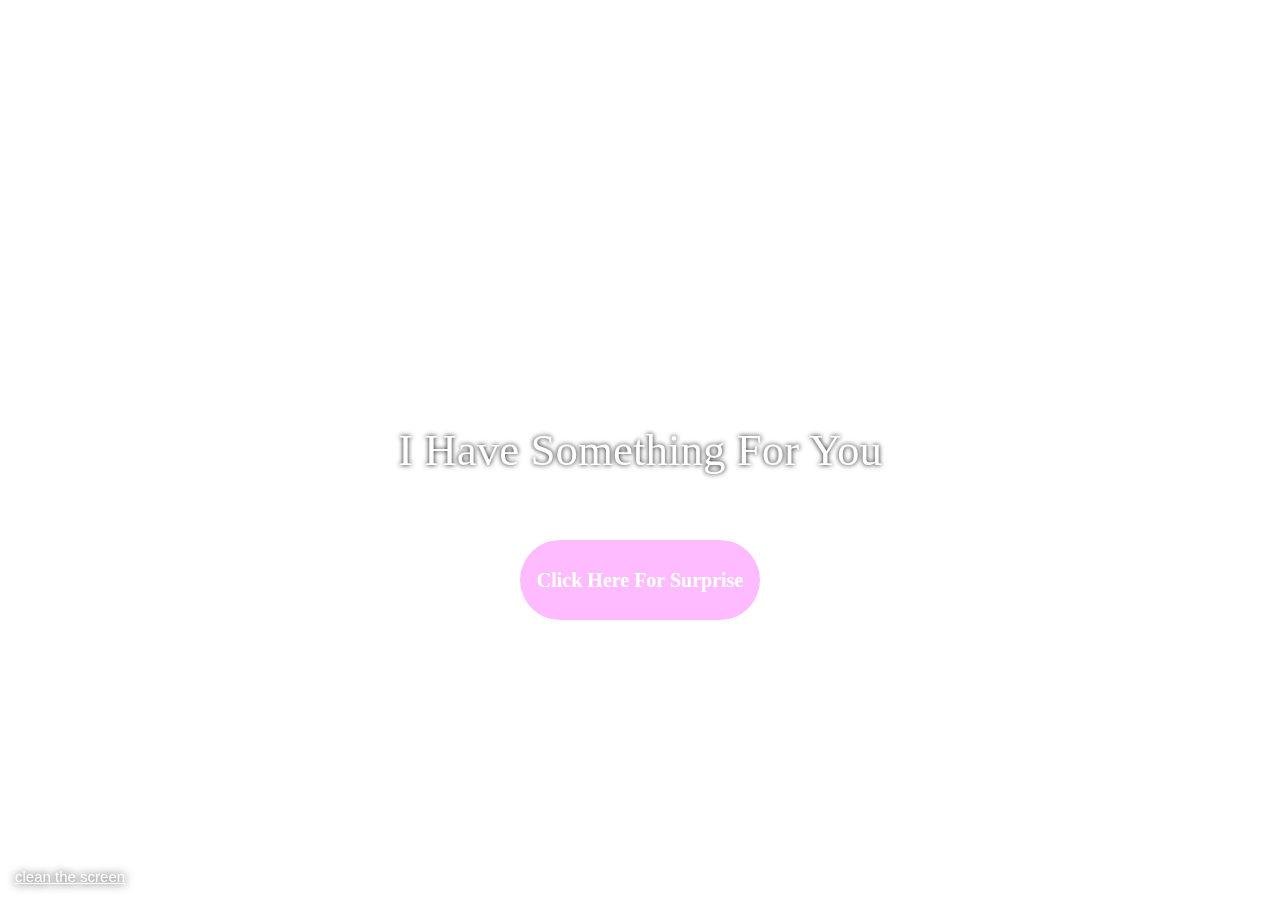
<file: index.html>
<!DOCTYPE html>
<html lang="en">
<head>
    <meta charset="UTF-8">
    <meta name="viewport" content="width=device-width, initial-scale=1.0">
    <link rel="stylesheet" href="./style.css">
    <script src="./script.js" type="module" src="your-script.js" defer></script>
    <title>She Likes Flowers | Aoudumber Bade</title>
    <style>
        .text{
            font-size: 20px;
            font-weight: 600;
            color: white;
        }
    </style>
</head>
<body>
    <div class="container">
        <canvas id="canvas"></canvas>
        <div class="clean-btn">
            clean the screen
        </div>
    </div>
    
    <div class="name">
        I Have Something For You
    </div>

     <!-- Button -->
  <div style="position: absolute; top: 60vh; width: 100%; display: flex; justify-content: center; gap: 20px;">
    <a href="birthday.html" class="btn">
      
      <span class="text">Click Here For Surprise</span>
    </a>

    
    </a>
  </div>
    
    <script type="x-shader/x-fragment" id="fragmentShader">
        #define PI 3.14159265359
    
        uniform float u_ratio;
        uniform float u_moving;
        uniform float u_stop_time;
        uniform float u_speed;
        uniform vec2 u_stop_randomizer;
        uniform float u_clean;
        uniform vec2 u_point;
        uniform sampler2D u_texture;
        varying vec2 vUv;
    
        float rand(vec2 n) {
            return fract(sin(dot(n, vec2(12.9898, 4.1414))) * 43758.5453);
        }
        float noise(vec2 n) {
            const vec2 d = vec2(0., 1.);
            vec2 b = floor(n), f = smoothstep(vec2(0.), vec2(1.), fract(n));
            return mix(mix(rand(b), rand(b + d.yx), f.x), mix(rand(b + d.xy), rand(b + d.yy), f.x), f.y);
        }
    
        float flower_shape(vec2 _point, float _size, float _outline, float _tickniess, float _noise, float _angle_offset) {
            float random_by_uv = noise(vUv);
    
            float petals_thickness = .5;
            float petals_number = 5. + floor(u_stop_randomizer[0] * 4.);
            float angle_animated_offset = .7 * (random_by_uv - .5) / (1. + 30. * u_stop_time);
            float flower_angle = atan(_point.y, _point.x) - angle_animated_offset;
            float flower_sectoral_shape = abs(sin(flower_angle * .5 * petals_number + _angle_offset)) + _tickniess * petals_thickness;
    
            vec2 flower_size_range = vec2(4., 18.);
            float flower_radial_shape = length(_point) * (flower_size_range[0] + flower_size_range[1] * u_stop_randomizer[0]);
            float radius_noise = sin(flower_angle * 13. + 15. * random_by_uv);
            flower_radial_shape += _noise * radius_noise;
    
            float flower_radius_grow = min(20000. * u_stop_time, 1.);
            flower_radius_grow = 1. / flower_radius_grow;
    
            float flower_shape = 1. - smoothstep(0., _size * flower_sectoral_shape, _outline * flower_radius_grow * flower_radial_shape);
            flower_shape *= (1. - u_moving);
    
            flower_shape *= (1. - step(1., u_stop_time));
    
            return flower_shape;
        }
    
        void main() {
    
            vec3 base = texture2D(u_texture, vUv).xyz;
            vec2 cursor = vUv - u_point.xy;
            cursor.x *= u_ratio;
    
            // ========================================
            // STEM
    
            vec3 stem_color = vec3(0., 2., 1.5);
            float stem_radius = .003 * u_speed * u_moving;
            float stem_shape = 1. - pow(smoothstep(0., stem_radius, dot(cursor, cursor)), .03);
            vec3 stem = stem_shape * stem_color;
    
            // ========================================
            // FLOWER
    
            // flower_shape:
            // - center
            // - size coefficient
            // - bright outline width
            // - extra sectoral weight
            // - noise power
            // - angle offset
    
            vec3 flower_color = vec3(.7 + u_stop_randomizer[1], .8 * u_stop_randomizer[1], 2.9 + u_stop_randomizer[0] * .6);
            vec3 flower_new = flower_color * flower_shape(cursor, 1., .96, 1., .15, 0.);
            vec3 flower_mask = 1. - vec3(flower_shape(cursor, 1.05, 1.07, 1., .15, 0.));
            vec3 flower_mid = vec3(-.6) * flower_shape(cursor, .15, 1., 2., .1, 1.9);
    
            vec3 color = base * flower_mask + (flower_new + flower_mid + stem);
            color *= u_clean;
            color = clamp(color, vec3(.0, .0, .15), vec3(1., 1., .4));
    
            gl_FragColor = vec4(color, 1.);
        }
    
    </script>
    
    <script type="x-shader/x-vertex" id="vertexShader">
        varying vec2 vUv;
    
        void main() {
            vUv = uv;
            gl_Position = vec4(position, 1.);
        }
    </script>
</body>
</html>
</file>
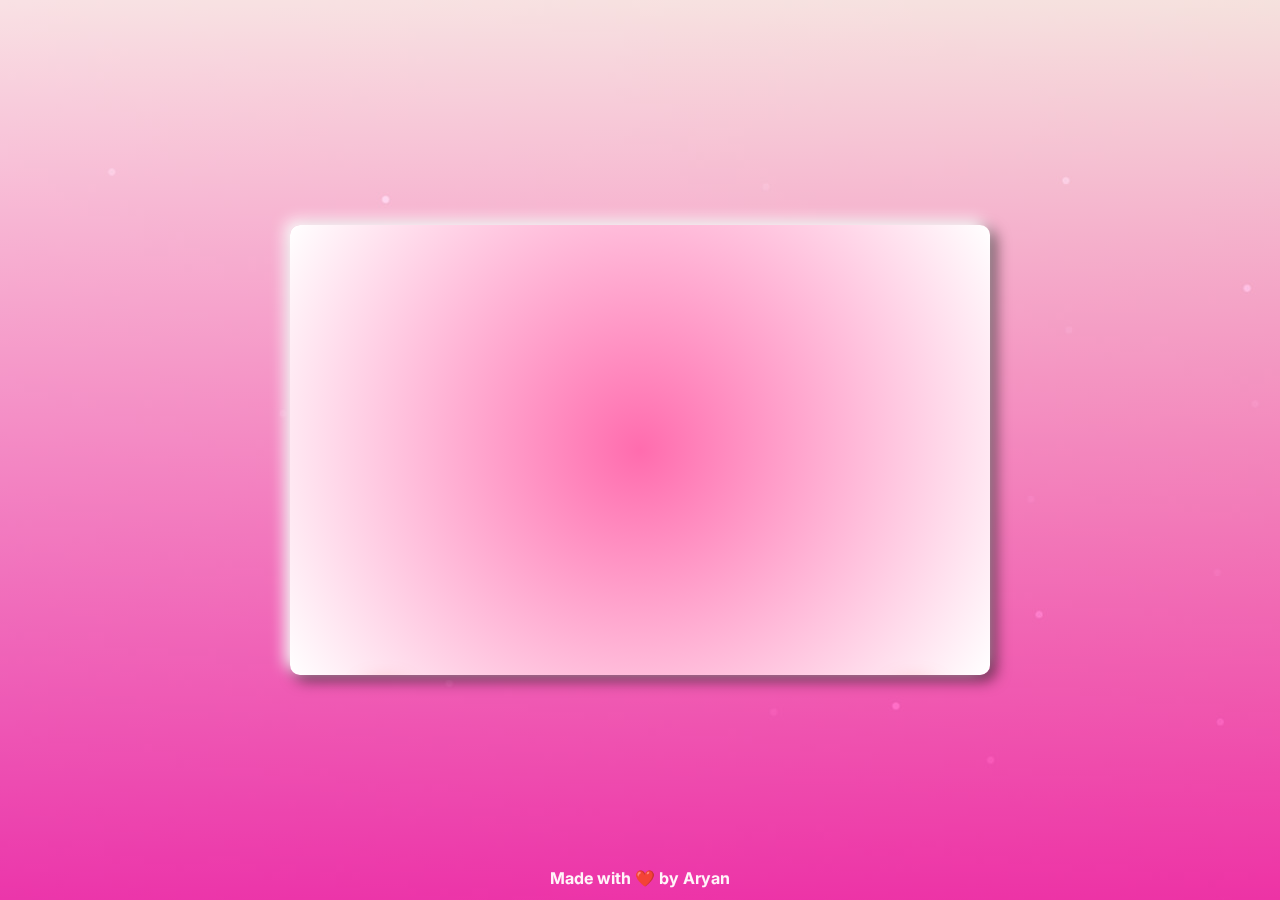
<file: birthday.html>
<!DOCTYPE html>
<html lang="en">
<head>
    <meta charset="UTF-8">
    <meta http-equiv="X-UA-Compatible" content="IE=edge">
    <meta name="viewport" content="width=device-width, initial-scale=1.0">
    <meta name="title" content="Happy Birthday | Aoudumber Bade">
    <meta name="github" content="https://github.com/Aoudumber-Bade">
    <link rel="stylesheet" href="birthday.css">
    <!-- <link rel="website icon" type="png" href="image/heart.png"> -->
    <link rel="stylesheet" href="https://cdnjs.cloudflare.com/ajax/libs/font-awesome/6.2.1/css/all.min.css" integrity="sha512-MV7K8+y+gLIBoVD59lQIYicR65iaqukzvf/nwasF0nqhPay5w/9lJmVM2hMDcnK1OnMGCdVK+iQrJ7lzPJQd1w==" crossorigin="anonymous" referrerpolicy="no-referrer" />
    <title>Have a Happy Birthday!</title>
    <style>
          .heart-button {
      background-color: white;
      border-radius: 50%;
      width: 45px;
      height: 45px;
      display: flex;
      justify-content: center;
      align-items: center;
      box-shadow: 0 0 10px rgba(0, 0, 0, 0.2);
      cursor: pointer;
      margin-top: 20px;
    }

    .heart-icon {
      width: 24px;
      height: 24px;
      stroke: red;
      fill: none;
      stroke-width: 2px;
      padding-left: -3px;
    }
    </style>
</head>
<body>
    <div class="container">
        <div class="boxcontainer">
            <div class="image">
                <img src="flag.png" alt="">
            </div>
            <div class="text-happybirthday">
                <img src="texthappy.png" alt="">
            </div>
            <div class="cake">
                <img src="cake.png" alt="">
            </div>
            <div class="box-balloon">
                <div class="balloon-item1">
                    <img src="balloon.png" alt="">
                </div>
                <div class="balloon-item1">
                    <img src="balloon.png" alt="">
                </div>
            </div>
            <div class="box-cloud">
                <div class="cloud">
                    <img src="cloud.png" alt="">
                </div>
                <div class="cloud">
                    <img src="cloud.png" alt="">
                </div>
            </div>
            <div class="box-firework">
                <div class="firework">
                    <img src="firework.png" alt="">
                    <img src="firework1.png" alt="" id="firework1">
                </div>
                <div class="firework">
                    <img src="firework.png" alt="">
                    <img src="firework1.png" alt="" id="firework1">
                </div>
            </div>
            <div class="paperCannons">
                <img src="paperCannons1.png" alt="">
            </div>
            <div class="box-giftbox">
                <img src="giftbox.png" alt="">
                <img src="giftbox.png" alt="">
                <img src="giftbox.png" alt="">
                <img src="giftbox.png" alt="">
                <img src="giftbox.png" alt="">
                <img src="giftbox.png" alt="">
            </div>
            <a href="mail.html">
                <div class="mail" >
                    <div class="heart-button">
                        <svg class="heart-icon" viewBox="0 0 24 24">
                          <path d="M12 21C12 21 4 13.728 4 8.5C4 5.462 6.462 3 9.5 3C11.122 3 12.598 3.879 13.328 5.152C14.058 3.879 15.534 3 17.156 3C20.194 3 22.656 5.462 22.656 8.5C22.656 13.728 15 21 15 21H12Z"/>
                        </svg>
                      </div>
                </div>
            </a>
            
            <div class="boxcute">
                <div class="cute1">
                    <img src="cute.png" alt="">
                </div>
                <div class="cute2">
                    <img src="cute.png" alt="">
                </div>
            </div>
        </div>
        
    </div>

    
	<div id="copy">
		<p class="text-center text-white text-sm">Made with ❤️ by Aryan <a
			
	  </div>
</body>
    <script>
        document.addEventListener('mousemove', function(e){
            let body = document.querySelector('body');
            let heart = document.createElement('span');
            let x = e.offsetX;
            let y = e.offsetY;
            heart.style.left = x+'px';
            heart.style.top = y+'px';

            let size = Math.random() * 10;
            heart.style.width = 4 * size+'px';
            heart.style.height = 4 * size+'px';

            let transformValue = Math.random() * 360;
            heart.style.transform = 'rotate('+ transformValue +'deg)';

            body.appendChild(heart);

            setTimeout(function(){
                heart.remove();
            },1000)
        })

        let mailBox = document.querySelector('.mail')
        let boxmail = document.querySelector('.boxMail')
        var close = document.querySelector('.fa-xmark')
        mailBox.onclick = function(){
            mailBox.classList.toggle('active')
            // boxmail.classList.add('active')
        }

        close.addEventListener('click', function(){
            boxmail.classList.remove('active')
        })
    </script>
</html>
</file>
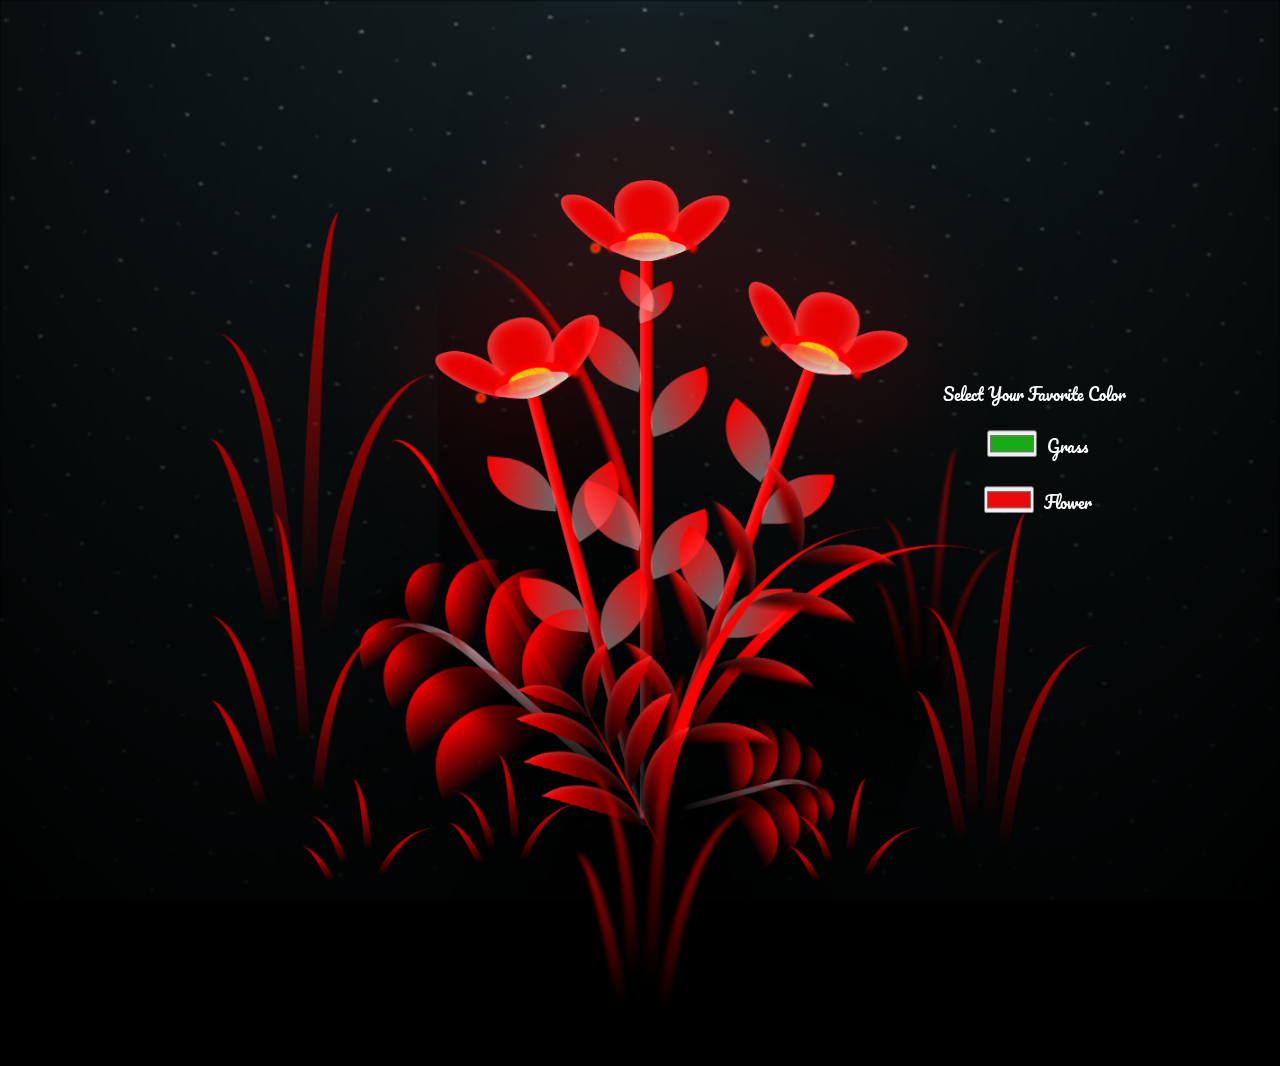
<file: flower.html>
<!DOCTYPE html>
<html lang="en">

<head>
  <meta charset="UTF-8">
  <meta http-equiv="X-UA-Compatible" content="IE=edge">
  <meta name="viewport" content="width=device-width, initial-scale=1.0">
  <link rel="shortcut icon" href="images/gift.png" type="image/x-icon">
  <link rel="stylesheet" href="css/style.css">

  <!-- Document Title -->
  <title>FLOWERS</title>
</head>

<body class="not-loaded">

  <div class="color">
    <p>Select Your Favorite Color</p>

    <div>
      <input type="color" id="grass" name="head" value="#1aaa15" />
      <label for="head">Grass</label>
    </div>

    <div>
      <input type="color" id="flower" name="body" value="#eb0909" />
      <label for="body">Flower</label>
    </div>
  </div>

  <!-- Background -->
  <div class="night"></div>

  <!-- Flower -->
  <div class="flowers">
    <div class="flower flower--1">
      <div class="flower__leafs flower__leafs--1">
        <div class="flower__leaf flower__leaf--1"></div>
        <div class="flower__leaf flower__leaf--2"></div>
        <div class="flower__leaf flower__leaf--3"></div>
        <div class="flower__leaf flower__leaf--4"></div>
        <div class="flower__white-circle"></div>

        <div class="flower__light flower__light--1"></div>
        <div class="flower__light flower__light--2"></div>
        <div class="flower__light flower__light--3"></div>
        <div class="flower__light flower__light--4"></div>
        <div class="flower__light flower__light--5"></div>
        <div class="flower__light flower__light--6"></div>
        <div class="flower__light flower__light--7"></div>
        <div class="flower__light flower__light--8"></div>

      </div>
      <div class="flower__line">
        <div class="flower__line__leaf flower__line__leaf--1"></div>
        <div class="flower__line__leaf flower__line__leaf--2"></div>
        <div class="flower__line__leaf flower__line__leaf--3"></div>
        <div class="flower__line__leaf flower__line__leaf--4"></div>
        <div class="flower__line__leaf flower__line__leaf--5"></div>
        <div class="flower__line__leaf flower__line__leaf--6"></div>
      </div>
    </div>

    <div class="flower flower--2">
      <div class="flower__leafs flower__leafs--2">
        <div class="flower__leaf flower__leaf--1"></div>
        <div class="flower__leaf flower__leaf--2"></div>
        <div class="flower__leaf flower__leaf--3"></div>
        <div class="flower__leaf flower__leaf--4"></div>
        <div class="flower__white-circle"></div>

        <div class="flower__light flower__light--1"></div>
        <div class="flower__light flower__light--2"></div>
        <div class="flower__light flower__light--3"></div>
        <div class="flower__light flower__light--4"></div>
        <div class="flower__light flower__light--5"></div>
        <div class="flower__light flower__light--6"></div>
        <div class="flower__light flower__light--7"></div>
        <div class="flower__light flower__light--8"></div>

      </div>
      <div class="flower__line">
        <div class="flower__line__leaf flower__line__leaf--1"></div>
        <div class="flower__line__leaf flower__line__leaf--2"></div>
        <div class="flower__line__leaf flower__line__leaf--3"></div>
        <div class="flower__line__leaf flower__line__leaf--4"></div>
      </div>
    </div>

    <div class="flower flower--3">
      <div class="flower__leafs flower__leafs--3">
        <div class="flower__leaf flower__leaf--1"></div>
        <div class="flower__leaf flower__leaf--2"></div>
        <div class="flower__leaf flower__leaf--3"></div>
        <div class="flower__leaf flower__leaf--4"></div>
        <div class="flower__white-circle"></div>

        <div class="flower__light flower__light--1"></div>
        <div class="flower__light flower__light--2"></div>
        <div class="flower__light flower__light--3"></div>
        <div class="flower__light flower__light--4"></div>
        <div class="flower__light flower__light--5"></div>
        <div class="flower__light flower__light--6"></div>
        <div class="flower__light flower__light--7"></div>
        <div class="flower__light flower__light--8"></div>

      </div>
      <div class="flower__line">
        <div class="flower__line__leaf flower__line__leaf--1"></div>
        <div class="flower__line__leaf flower__line__leaf--2"></div>
        <div class="flower__line__leaf flower__line__leaf--3"></div>
        <div class="flower__line__leaf flower__line__leaf--4"></div>
      </div>
    </div>

    <div class="grow-ans" style="--d:1.2s">
      <div class="flower__g-long">
        <div class="flower__g-long__top"></div>
        <div class="flower__g-long__bottom"></div>
      </div>
    </div>

    <div class="growing-grass">
      <div class="flower__grass flower__grass--1">
        <div class="flower__grass--top"></div>
        <div class="flower__grass--bottom"></div>
        <div class="flower__grass__leaf flower__grass__leaf--1"></div>
        <div class="flower__grass__leaf flower__grass__leaf--2"></div>
        <div class="flower__grass__leaf flower__grass__leaf--3"></div>
        <div class="flower__grass__leaf flower__grass__leaf--4"></div>
        <div class="flower__grass__leaf flower__grass__leaf--5"></div>
        <div class="flower__grass__leaf flower__grass__leaf--6"></div>
        <div class="flower__grass__leaf flower__grass__leaf--7"></div>
        <div class="flower__grass__leaf flower__grass__leaf--8"></div>
        <div class="flower__grass__overlay"></div>
      </div>
    </div>

    <div class="growing-grass">
      <div class="flower__grass flower__grass--2">
        <div class="flower__grass--top"></div>
        <div class="flower__grass--bottom"></div>
        <div class="flower__grass__leaf flower__grass__leaf--1"></div>
        <div class="flower__grass__leaf flower__grass__leaf--2"></div>
        <div class="flower__grass__leaf flower__grass__leaf--3"></div>
        <div class="flower__grass__leaf flower__grass__leaf--4"></div>
        <div class="flower__grass__leaf flower__grass__leaf--5"></div>
        <div class="flower__grass__leaf flower__grass__leaf--6"></div>
        <div class="flower__grass__leaf flower__grass__leaf--7"></div>
        <div class="flower__grass__leaf flower__grass__leaf--8"></div>
        <div class="flower__grass__overlay"></div>
      </div>
    </div>

    <div class="grow-ans" style="--d:2.4s">
      <div class="flower__g-right flower__g-right--1">
        <div class="leaf"></div>
      </div>
    </div>

    <div class="grow-ans" style="--d:2.8s">
      <div class="flower__g-right flower__g-right--2">
        <div class="leaf"></div>
      </div>
    </div>

    <div class="grow-ans" style="--d:2.8s">
      <div class="flower__g-front">
        <div class="flower__g-front__leaf-wrapper flower__g-front__leaf-wrapper--1">
          <div class="flower__g-front__leaf"></div>
        </div>
        <div class="flower__g-front__leaf-wrapper flower__g-front__leaf-wrapper--2">
          <div class="flower__g-front__leaf"></div>
        </div>
        <div class="flower__g-front__leaf-wrapper flower__g-front__leaf-wrapper--3">
          <div class="flower__g-front__leaf"></div>
        </div>
        <div class="flower__g-front__leaf-wrapper flower__g-front__leaf-wrapper--4">
          <div class="flower__g-front__leaf"></div>
        </div>
        <div class="flower__g-front__leaf-wrapper flower__g-front__leaf-wrapper--5">
          <div class="flower__g-front__leaf"></div>
        </div>
        <div class="flower__g-front__leaf-wrapper flower__g-front__leaf-wrapper--6">
          <div class="flower__g-front__leaf"></div>
        </div>
        <div class="flower__g-front__leaf-wrapper flower__g-front__leaf-wrapper--7">
          <div class="flower__g-front__leaf"></div>
        </div>
        <div class="flower__g-front__leaf-wrapper flower__g-front__leaf-wrapper--8">
          <div class="flower__g-front__leaf"></div>
        </div>
        <div class="flower__g-front__line"></div>
      </div>
    </div>

    <div class="grow-ans" style="--d:3.2s">
      <div class="flower__g-fr">
        <div class="leaf"></div>
        <div class="flower__g-fr__leaf flower__g-fr__leaf--1"></div>
        <div class="flower__g-fr__leaf flower__g-fr__leaf--2"></div>
        <div class="flower__g-fr__leaf flower__g-fr__leaf--3"></div>
        <div class="flower__g-fr__leaf flower__g-fr__leaf--4"></div>
        <div class="flower__g-fr__leaf flower__g-fr__leaf--5"></div>
        <div class="flower__g-fr__leaf flower__g-fr__leaf--6"></div>
        <div class="flower__g-fr__leaf flower__g-fr__leaf--7"></div>
        <div class="flower__g-fr__leaf flower__g-fr__leaf--8"></div>
      </div>
    </div>

    <div class="long-g long-g--0">
      <div class="grow-ans" style="--d:3s">
        <div class="leaf leaf--0"></div>
      </div>
      <div class="grow-ans" style="--d:2.2s">
        <div class="leaf leaf--1"></div>
      </div>
      <div class="grow-ans" style="--d:3.4s">
        <div class="leaf leaf--2"></div>
      </div>
      <div class="grow-ans" style="--d:3.6s">
        <div class="leaf leaf--3"></div>
      </div>
    </div>

    <div class="long-g long-g--1">
      <div class="grow-ans" style="--d:3.6s">
        <div class="leaf leaf--0"></div>
      </div>
      <div class="grow-ans" style="--d:3.8s">
        <div class="leaf leaf--1"></div>
      </div>
      <div class="grow-ans" style="--d:4s">
        <div class="leaf leaf--2"></div>
      </div>
      <div class="grow-ans" style="--d:4.2s">
        <div class="leaf leaf--3"></div>
      </div>
    </div>

    <div class="long-g long-g--2">
      <div class="grow-ans" style="--d:4s">
        <div class="leaf leaf--0"></div>
      </div>
      <div class="grow-ans" style="--d:4.2s">
        <div class="leaf leaf--1"></div>
      </div>
      <div class="grow-ans" style="--d:4.4s">
        <div class="leaf leaf--2"></div>
      </div>
      <div class="grow-ans" style="--d:4.6s">
        <div class="leaf leaf--3"></div>
      </div>
    </div>

    <div class="long-g long-g--3">
      <div class="grow-ans" style="--d:4s">
        <div class="leaf leaf--0"></div>
      </div>
      <div class="grow-ans" style="--d:4.2s">
        <div class="leaf leaf--1"></div>
      </div>
      <div class="grow-ans" style="--d:3s">
        <div class="leaf leaf--2"></div>
      </div>
      <div class="grow-ans" style="--d:3.6s">
        <div class="leaf leaf--3"></div>
      </div>
    </div>

    <div class="long-g long-g--4">
      <div class="grow-ans" style="--d:4s">
        <div class="leaf leaf--0"></div>
      </div>
      <div class="grow-ans" style="--d:4.2s">
        <div class="leaf leaf--1"></div>
      </div>
      <div class="grow-ans" style="--d:3s">
        <div class="leaf leaf--2"></div>
      </div>
      <div class="grow-ans" style="--d:3.6s">
        <div class="leaf leaf--3"></div>
      </div>
    </div>

    <div class="long-g long-g--5">
      <div class="grow-ans" style="--d:4s">
        <div class="leaf leaf--0"></div>
      </div>
      <div class="grow-ans" style="--d:4.2s">
        <div class="leaf leaf--1"></div>
      </div>
      <div class="grow-ans" style="--d:3s">
        <div class="leaf leaf--2"></div>
      </div>
      <div class="grow-ans" style="--d:3.6s">
        <div class="leaf leaf--3"></div>
      </div>
    </div>

    <div class="long-g long-g--6">
      <div class="grow-ans" style="--d:4.2s">
        <div class="leaf leaf--0"></div>
      </div>
      <div class="grow-ans" style="--d:4.4s">
        <div class="leaf leaf--1"></div>
      </div>
      <div class="grow-ans" style="--d:4.6s">
        <div class="leaf leaf--2"></div>
      </div>
      <div class="grow-ans" style="--d:4.8s">
        <div class="leaf leaf--3"></div>
      </div>
    </div>

    <div class="long-g long-g--7">
      <div class="grow-ans" style="--d:3s">
        <div class="leaf leaf--0"></div>
      </div>
      <div class="grow-ans" style="--d:3.2s">
        <div class="leaf leaf--1"></div>
      </div>
      <div class="grow-ans" style="--d:3.5s">
        <div class="leaf leaf--2"></div>
      </div>
      <div class="grow-ans" style="--d:3.6s">
        <div class="leaf leaf--3"></div>
      </div>
    </div>
  </div>

  <!-- Title -->
  <h1 class="title"><span id="title"></span></h1>

  <!-- Import Javascript -->
  <script src="js/main.js"></script>
  <script>
    document.getElementById('grass').addEventListener('input', function() {
      document.documentElement.style.setProperty('--grass-color', this.value);
    });

    document.getElementById('flower').addEventListener('input', function() {
      document.documentElement.style.setProperty('--flower-color', this.value);
    });
  </script>
</body>

</html>
</file>
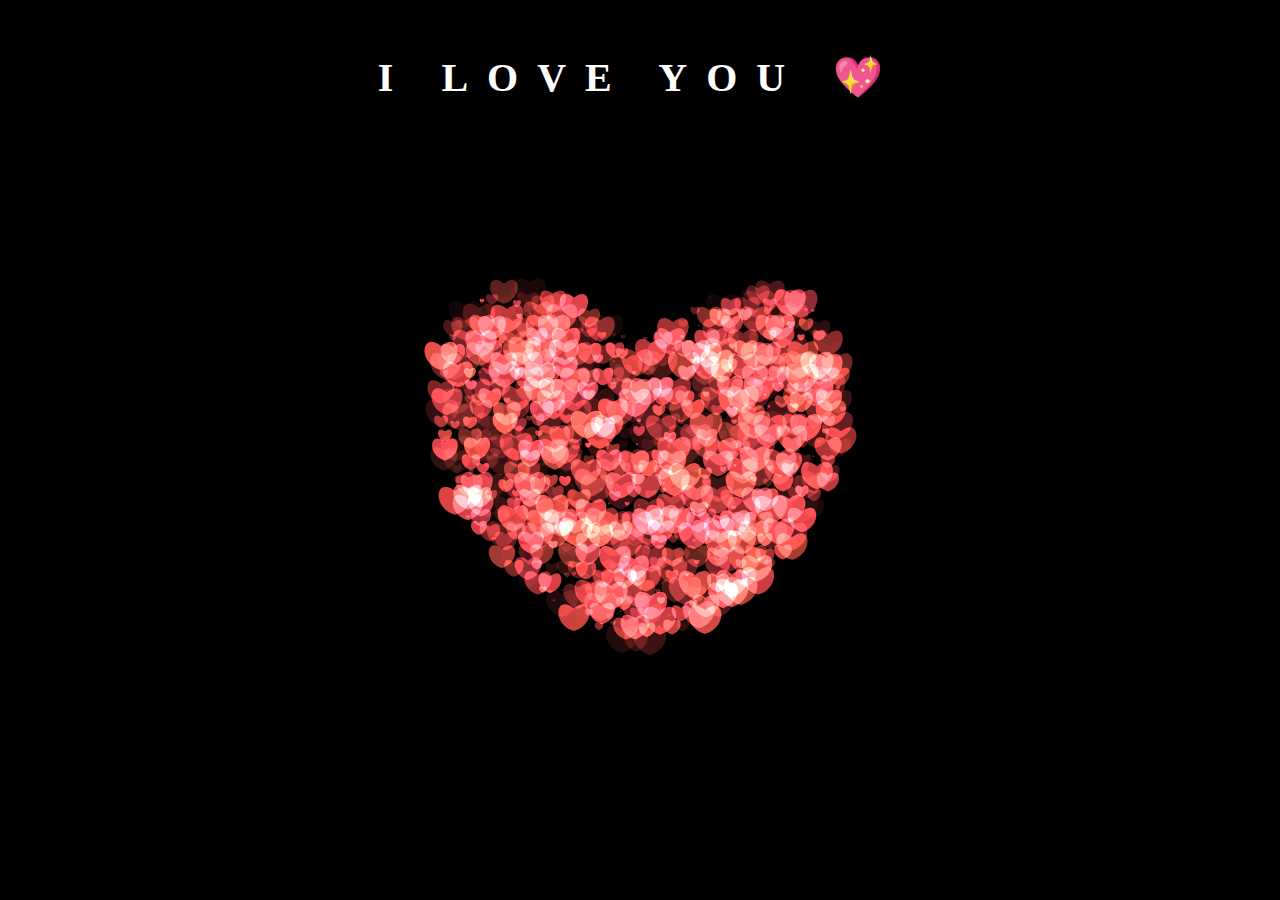
<file: heart.html>
<!DOCTYPE html>
<html lang="en">
<head>
    <meta charset="UTF-8">
    <meta name="viewport" content="width=device-width, initial-scale=1.0">
    <title>💕</title>
    <link rel="stylesheet" href="heart.css">
</head>
<body>
             <!-- Title -->
  <h1 class="title"><span id="title">I Love You 💖</span></h1>
  <script src="heart.js"></script>
</body>
</html>
</file>
<file: style.css>
html, body {
    overflow: hidden;
    padding: 0;
    margin: 0;
}

.container {
    position: fixed;
    top: 0;
    left: 0;
    width: 100%;
    height: 100vh;
    display: flex;
    flex-direction: column-reverse;
    align-items: start;
}

.clean-btn {
    z-index: 1;
    font-family: sans-serif;
    font-size: 15px;
    color: white;
    text-shadow: 0 0 10px #000000;
    user-select: none;
    padding: 0 5px 15px 15px;
    position: relative;
    cursor: pointer;
	 text-decoration: underline;
}

canvas {
    position: absolute;
    top: 0;
    left: 0;
    display: block;
}

.name {
    position: fixed;
    top: 50%;
    left: 50%;
    width: 100%;
    transform: translate(-50%, -50%);
    color: white;
    text-align: center;
    font-size: 4vw;
    text-shadow: 0 0 5px #000000;
    user-select: none;
    pointer-events: none;
}


a {
    text-decoration: none;
  }
  
  .btn {
    border: none;
    width: 15em;
    height: 5em;
    border-radius: 3em;
    display: flex;
    justify-content: center;
    align-items: center;
    gap: 12px;
    background: #ffbbff;
    cursor: pointer;
    transition: all 450ms ease-in-out;
  }
  
  .sparkle {
    fill: #151111;
    transition: all 800ms ease;
  }
  
  .text {
    font-weight: 600;
    color: #201b1b;
    font-size: medium;
  }
  
  .btn:hover {
    background: linear-gradient(0deg, #A47CF3, #683FEA);
    box-shadow: inset 0px 1px 0px 0px rgba(255, 255, 255, 0.4),
      inset 0px -4px 0px 0px rgba(0, 0, 0, 0.2),
      0px 0px 0px 4px rgba(255, 255, 255, 0.2),
      0px 0px 180px 0px #9917FF;
    transform: translateY(-2px);
  }
  
  .btn:hover .text {
    color: white;
  }
  
  .btn:hover .sparkle {
    fill: white;
    transform: scale(1.2);
  }

@media all and (min-width: 640px) {
    .name {
        font-size: 45px
    }
}
</file>
<file: birthday.css>
@import url('https://fonts.googleapis.com/css2?family=Roboto:wght@400&display=swap');
@import url('https://fonts.googleapis.com/css2?family=Dancing+Script:wght@700&display=swap');
@import url('https://fonts.googleapis.com/css2?family=Archivo:ital,wght@0,100..900;1,100..900&family=Inter:opsz,wght@14..32,500&family=Noto+Serif:ital,wght@0,100..900;1,100..900&family=Pacifico&family=Poppins:ital,wght@0,100;0,200;0,300;0,400;0,500;0,600;0,700;0,800;0,900;1,100;1,200;1,300;1,400;1,500;1,600;1,700;1,800;1,900&display=swap');


*{
    margin: 0;
    padding: 0;
    box-sizing: border-box;
}
body {
    display: flex;
    justify-content: center;
    align-items: center;
    min-height: 100vh;
    background: linear-gradient(to bottom, #ffffffc7, #ff0aa2bf), url(./background.jpg);
    overflow: hidden;
    font-family: "Inter", serif;
}

.container{
    position: relative;
    width: 100%;
    height: 100%;
    display: flex;
    justify-content: center;
    flex-direction: column;
    align-items: center;
}

.container .boxcontainer {
    width: 700px;
    height: 450px;
    position: relative;
    display: flex;
    flex-direction: column;
    overflow: hidden;
    border-radius: 10px;
    box-shadow: -5px -5px 15px rgba(255, 255, 255), 5px 5px 15px rgb(0 0 0 / 65%);
    background-image: radial-gradient(circle farthest-corner at center, #ff6cae 0%, #ffffff 100%);
    animation: bgr 4s forwards;
    transition: 1s;
}

@keyframes bgr {
    0%{
        opacity: 0;
        visibility: hidden;
    }
    100%{
        opacity: 1;
        visibility: visible;
    }
}
.container .image{
    position: relative;
    width: 100%;
    height: 100%;
    display: flex;
    justify-content: center;
    animation: flag 2s forwards;
    opacity: 0;
    visibility: hidden;
    animation-delay: 2s;
    z-index: 1;
    transition: all 1s;
}
@keyframes flag{
    0%{
        opacity: 0;
        visibility: hidden;
        transform: translateY(-50px);
    }
    100%{
        opacity: 1;
        visibility: visible;
        transform: translateY(0);
    }
}
.container .image > img{
    width: 500px;
}
.container .text-happybirthday{
    position: absolute;
    width: 100%;
    height: 100%;
    left: 50%;
    transform: translateY(-160px);
    animation: texthappy 3s forwards;
    animation-delay: 3s;
    transition: 1s ease-in-out;
}
@keyframes texthappy{
    0%{
        transform: translateY(-160px);
    }
    40%{
        transform: translateY(90px);
    }
    50%{
        transform: translateY(95px);
    }
    55%{
        transform: translateY(40px);
    }
    60%{
        transform: translateY(80px);
    }
    70%{
        transform: translateY(50px);
    }
    80%, 90%, 100%{
        transform: translateY(70px);
    }
}
.container .text-happybirthday::before{
    position: absolute;
    content: '';
    width: 2px;
    height: 150px;
    background: #333;
    top: -25%;
    z-index: -1;
}
.container .text-happybirthday img{
    width: 200px;
    transform: translateX(-50%);
}
.container .cake{
    position: absolute;
    width: 100%;
    height: 100%;
    display: flex;
    justify-content: center;
    outline: none;
    animation: cake 3s ease forwards;
    animation-delay: 4s;
    opacity: 0;
    visibility: hidden;
    z-index: 100000;
}
@keyframes cake{
    0%{
        opacity: 1;
        visibility: visible;
        transform: translateY(200px);
    }
    100%{
        opacity: 1;
        visibility: visible;
        transform: translateY(0px);
    }
}
.container .cake img{
    width: 300px;
    height: 200px;
    position: absolute;
    top: 50%;
    margin-top: 50px;
    z-index: 10000;
    transition: 1s;
    cursor: pointer;
}
.container .cake img:hover{
    animation: cake1 0.5s infinite linear;
}
@keyframes cake1{
    0%{
        transform: rotate(5deg);
    }
    25%{
        transform: rotate(0deg);
    }
    50%{
        transform: rotate(-5deg);
    }
    75%{
        transform: rotate(0deg);
    }
    100%{
        transform: rotate(5deg);
    }
}
.box-balloon{
    position: absolute;
    width: 100%;
    height: 100%;
}
.box-balloon .balloon-item1{
    position: absolute;
}
.box-balloon .balloon-item1 img{
    width: 80px;
}
.box-balloon .balloon-item1:nth-child(1){
    animation: item1 8s forwards,
                item2 4s 8s linear infinite;
    transition: all 1s;
    opacity: 0;
    visibility: hidden;
}
@keyframes item2{
    0%{
        opacity: 1;
        visibility: visible;
        right: 86%;
        transform: translateX(0%) translateY(0px) rotate(0deg);
        bottom: 58%;
    }
    25%{
        opacity: 1;
        visibility: visible;
        right: 86%;
        transform: translateX(0%) translateY(5px) rotate(0deg);
        bottom: 58%;
    }
    50%{
        opacity: 1;
        visibility: visible;
        right: 86%;
        transform: translateX(0%) translateY(0px) rotate(0deg);
        bottom: 58%;
    }
    75%{
        opacity: 1;
        visibility: visible;
        right: 86%;
        transform: translateX(0%) translateY(-5px) rotate(0deg);
        bottom: 58%;
    }
    100%{
        opacity: 1;
        visibility: visible;
        right: 86%;
        transform: translateX(0%) translateY(0px) rotate(0deg);
        bottom: 58%;
    }
}
@keyframes item1{
    0%{
        opacity: 1;
        visibility: visible;
        right: 0%;
        transform: translateX(-50%) rotate(5deg);
        bottom: -50%;
    }
    10%{
        transform: rotate(-5deg);
    }
    20%{
        transform: rotate(5deg);
    }
    30%{
        transform: rotate(-5deg);
    }
    40%{
        transform: rotate(5deg);
    }
    50%{
        transform: rotate(-5deg);
    }
    60%{
        transform: rotate(5deg);
    }
    70%{
        transform: rotate(-5deg);
    }
    80%{
        transform: rotate(5deg);
    }
    90%{
        transform: rotate(-5deg);
    }
    100%{
        opacity: 1;
        visibility: visible;
        right: 86%;
        transform: translateX(0%) rotate(0deg);
        bottom: 58%;
    }
}
.box-balloon .balloon-item1:nth-child(2){
    animation: item3 8s forwards,
                item4 4s 8s linear infinite;
    transition: all 1s;
    opacity: 0;
    visibility: hidden;
}
@keyframes item4{
    0%{
        opacity: 1;
        visibility: visible;
        left: 85%;
        transform: translateX(0%) translateY(0px) rotate(0deg);
        bottom: 60%;
    }
    25%{
        opacity: 1;
        visibility: visible;
        left: 85%;
        transform: translateX(0%) translateY(5px) rotate(0deg);
        bottom: 60%;
    }
    50%{
        opacity: 1;
        visibility: visible;
        left: 85%;
        transform: translateX(0%) translateY(0px) rotate(0deg);
        bottom: 60%;
    }
    75%{
        opacity: 1;
        visibility: visible;
        left: 85%;
        transform: translateX(0%) translateY(-5px) rotate(0deg);
        bottom: 60%;
    }
    100%{
        opacity: 1;
        visibility: visible;
        left: 85%;
        transform: translateX(0%) translateY(0px) rotate(0deg);
        bottom: 60%;
    }
}
@keyframes item3{
    0%{
        opacity: 1;
        visibility: visible;
        left: 0%;
        transform: translateX(-50%) rotate(5deg);
        bottom: -50%;
    }
    10%{
        transform: rotate(-5deg);
    }
    20%{
        transform: rotate(5deg);
    }
    30%{
        transform: rotate(-5deg);
    }
    40%{
        transform: rotate(5deg);
    }
    50%{
        transform: rotate(-5deg);
    }
    60%{
        transform: rotate(5deg);
    }
    70%{
        transform: rotate(-5deg);
    }
    80%{
        transform: rotate(5deg);
    }
    90%{
        transform: rotate(-5deg);
    }
    100%{
        opacity: 1;
        visibility: visible;
        left: 85%;
        transform: translateX(0%) rotate(0deg);
        bottom: 60%;
    }
}
.container .box-cloud{
    position: absolute;
    width: 100%;
    height: auto;
}
.container .cloud{
    position: absolute;
    z-index: 10000;
    opacity: 0;
    animation: cloud 10s infinite linear;
    animation-delay: 4s;
}
@keyframes cloud{
    0%{
        opacity: 1;
        transform: translateX(-100px);
    }
    100%{
        opacity: 1;
        transform: translateX(800px);
    }
}
.container .cloud:first-child{
    display: flex;
    justify-content: center;
    align-items: center;
}
.container .cloud:first-child::before{
    position: absolute;
    content: 'Please click on  heart';
    text-align: center;
    font-family: 'Roboto', sans-serif;
    font-weight: 600;
    width: 60px;
    font-size: 9px;
    align-items: center;
    z-index: 100000;
}
.container .cloud:last-child::before{
    position: absolute;
    content: 'Hey, hello';
    font-family: 'Roboto', sans-serif;
    font-weight: 600;
    font-size: 9px;
    align-items: center;
    z-index: 100000;
}
.container .cloud:last-child{
    position: absolute;
    z-index: 10000;
    opacity: 0;
    display: flex;
    justify-content: center;
    align-items: center;
    animation: cloud2 13s infinite linear;
    animation-delay: 4.5s;
    margin-top: 10px;
}
@keyframes cloud2{
    0%{
        opacity: 1;
        transform: translateX(800px);
    }
    100%{
        opacity: 1;
        transform: translateX(-100px);
    }
}
.container .cloud > img{
    width: 100px;
    filter: drop-shadow(1px 4px 0px rgb(188, 188, 188));
}
.container .box-firework{
    position: absolute;
    width: 100%;
    height: 100%;
}
.container .box-firework .firework{
    position: absolute;
    width: 100%;
    height: 100%;
    opacity: 0;
    visibility: hidden;
    animation: firework 2s forwards;
    animation-delay: 5s;
    transform: translate(30px, 300px);
}
.container .box-firework .firework > img{
    width: 100px;
}
@keyframes firework{
    0%{
        opacity: 0;
        visibility: hidden;
    }
    100%{
        opacity: 1;
        visibility: visible;
    }
}
.container .box-firework .firework #firework1{
    position: absolute;
    width: 20px;
    z-index: -1;
    opacity: 0;
    visibility: hidden;
    transform: translate(-50px, 35px);
    /* transform: translate(-60px, -50px); */
    animation: firework1 2s linear infinite;
    animation-delay: 6s;
    transition: all 1s ease-in-out;
}
@keyframes firework1{
    0%{
        opacity: 1;
        visibility: visible;
        transform: translate(-50px, 35px);
        width: 20px;
    }
    100%{
        opacity: 1;
        visibility: visible;
        width: 150px;
        transform: translate(-70px, -70px);
    }
}
.container .box-firework .firework:last-child{
    transform: scaleX(-1);
    top: 300px;
    right: 30px;
}
.container .spark{
    position: absolute;
}
span{
    position: absolute;
    pointer-events: none;
    filter: drop-shadow(0 0 10px rgba(0,0,0,0.2));
    animation: fadeInOut 1s linear infinite;
}
@keyframes fadeInOut{
    0%,100%{
        opacity: 0;
    }
    20%, 80%{
        opacity: 1;
    }
}
.container .paperCannons{
    position: absolute;
    width: 100%;
    height: 100%;
    z-index: -2;
    display: flex;
    justify-content: center;
}
.container .paperCannons > img{
    width: 350px;
    transition: all 1s;
    animation: paperCannons 2s forwards;
    animation-delay: 7s;
    opacity: 0;
    visibility: hidden;
}
@keyframes paperCannons{
    0%{
        opacity: 1;
        visibility: visible;
        transform: scale(0);
    }
    100%{
        opacity: 1;
        visibility: visible;
        transform: scale(1);
    }
}
.container .box-giftbox{
    position: absolute;
    width: 100%;
    height: 100%;
}
.container .box-giftbox > img:nth-child(1){
    width: 50px;
    margin-top: 360px;
    margin-left: 120px;
    transform: rotate(-10deg);
    animation: giftbox2 0.5s linear infinite;
    animation-delay: 8.5s;
    opacity: 0;
    visibility: hidden;
    transition: all 2s;
}
.container .box-giftbox > img:nth-child(2){
    position: absolute;
    width: 30px;
    margin-top: 250px;
    margin-left: -150px;
    transform: rotate(15deg);
    filter: blur(1px);
    opacity: 0;
    visibility: hidden;
    animation: giftbox1 4s forwards;
    animation-delay: 8s;
}
.container .box-giftbox > img:nth-child(3){
    position: absolute;
    width: 25px;
    margin-top: 200px;
    margin-left: 450px;
    transform: rotate(15deg);
    filter: blur(2px);
    opacity: 0;
    visibility: hidden;
    animation: giftbox1 4s forwards;
    animation-delay: 8s;
}
.container .box-giftbox > img:nth-child(4){
    position: absolute;
    width: 55px;
    margin-top: 380px;
    margin-left: 340px;
    transform: rotate(15deg);
    animation: giftbox2 0.5s linear infinite;
    animation-delay: 8.5s;
    opacity: 0;
    visibility: hidden;
    transition: all 2s;
}
@keyframes giftbox1{
    0%{
        opacity: 0;
        visibility: hidden;
    }
    100%{
        opacity: 1;
        visibility: visible;
    }
}
@keyframes giftbox2{
    0%{
        visibility: visible;
        opacity: 1;
        transform: rotate(-10deg);
    }
    25%{
        opacity: 1;
        visibility: visible;
        transform: rotate(0deg);
    }
    50%{
        visibility: visible;
        opacity: 1;
        transform: rotate(10deg);
    }
    75%{
        opacity: 1;
        visibility: visible;
        transform: rotate(0deg);
    }
    100%{
        opacity: 1;
        visibility: visible;
        transform: rotate(-10deg);
    }
}
.container .box-giftbox > img:nth-child(5){
    position: absolute;
    width: 30px;
    bottom: 0;
    transform: translate(-90px, 50px);
    animation: giftbox3 2s linear infinite;
    animation-delay: 10s;
    filter: drop-shadow(0 0 15px red);
    transition: all 1s;
}
.container .box-giftbox > img:nth-child(6){
    position: absolute;
    width: 30px;
    bottom: 0;
    right: 0;
    transform: translate(-60px, 50px);
    animation: giftbox4 2s linear infinite;
    animation-delay: 11s;
    filter: drop-shadow(0 0 15px red);
    transition: all 1s;
}
@keyframes giftbox3{
    0%{
        transform: translate(-100px, 35px);
    }
    2%{
        transform: translate(-80px, 5px) rotate(10deg);
    }
    4%{
        transform: translate(-70px, -25px) rotate(20deg);
    }
    6%{
        transform: translate(-55px, -50px) rotate(30deg);
    }
    8%{
        transform: translate(-50px, -60px) rotate(40deg);
    }
    10%{
        transform: translate(-45px, -70px) rotate(50deg);
    }
    12%{
        transform: translate(-40px, -80px) rotate(60deg);
    }
    14%{
        transform: translate(-35px, -90px) rotate(70deg);
    }
    16%{
        transform: translate(-30px, -100px) rotate(80deg);
    }
    18%{
        transform: translate(-25px, -110px) rotate(90deg);
    }
    20%{
        transform: translate(-20px, -115px) rotate(100deg);
    }
    22%{
        transform: translate(-15px, -120px) rotate(110deg) scale(1.1);
    }
    26%{
        transform: translate(-10px, -125px) rotate(120deg) scale(1.1);
    }
    30%{
        transform: translate(-5px, -130px) rotate(130deg) scale(1.2);
    }
    40%{
        transform: translate(0px, -135px) rotate(140deg) scale(1.2);
    }
    50%{
        transform: translate(5px, -140px) rotate(150deg) scale(1.2);
    }
    60%{
        transform: translate(10px, -145px) rotate(160deg) scale(1.3);
    }
    70%{
        transform: translate(20px, -150px) rotate(170deg) scale(1.3);
    }
    75%{
        transform: translate(30px, -150px) rotate(180deg) scale(1.3);
    }
    80%{
        transform: translate(40px, -150px) rotate(185deg) scale(1.2);
    }
    82%{
        transform: translate(50px, -145px) rotate(190deg) scale(1.1);
    }
    84%{
        transform: translate(55px, -140px) rotate(200deg) scale(1.1);
    }
    86%{
        transform: translate(60px, -135px) rotate(210deg) scale(1.1);
    }
    88%{
        transform: translate(65px, -130px) rotate(220deg) scale(0.9);
    }
    90%{
        transform: translate(70px, -110px) rotate(230deg) scale(0.9);
    }
    92%{
        transform: translate(80px, -80px) rotate(240deg) scale(0.8);
    }
    94%{
        transform: translate(90px, -55px) rotate(250deg) scale(0.8);
    }
    96%{
        transform: translate(100px, -20px) rotate(185deg) scale(0.7);
    }
    98%{
        transform: translate(110px, 5px) rotate(195deg) scale(0.6);
    }
    100%{
        transform: translate(120px, 35px) rotate(205deg) scale(0.5);
    }
}
@keyframes giftbox4{
    0%{
        transform: translate(0px, 35px);
    }
    2%{
        transform: translate(-20px, 5px) rotate(10deg);
    }
    4%{
        transform: translate(-30px, -25px) rotate(20deg);
    }
    6%{
        transform: translate(-45px, -50px) rotate(30deg);
    }
    8%{
        transform: translate(-50px, -60px) rotate(40deg);
    }
    10%{
        transform: translate(-55px, -70px) rotate(50deg);
    }
    12%{
        transform: translate(-60px, -80px) rotate(60deg);
    }
    14%{
        transform: translate(-65px, -90px) rotate(70deg);
    }
    16%{
        transform: translate(-70px, -100px) rotate(80deg);
    }
    18%{
        transform: translate(-75px, -110px) rotate(90deg);
    }
    20%{
        transform: translate(-80px, -115px) rotate(100deg);
    }
    22%{
        transform: translate(-85px, -120px) rotate(110deg) scale(1.1);
    }
    26%{
        transform: translate(-90px, -125px) rotate(120deg) scale(1.1);
    }
    30%{
        transform: translate(-95px, -130px) rotate(130deg) scale(1.2);
    }
    40%{
        transform: translate(-100px, -135px) rotate(140deg) scale(1.2);
    }
    50%{
        transform: translate(-105px, -140px) rotate(150deg) scale(1.2);
    }
    60%{
        transform: translate(-110px, -145px) rotate(160deg) scale(1.3);
    }
    70%{
        transform: translate(-120px, -150px) rotate(170deg) scale(1.3);
    }
    75%{
        transform: translate(-130px, -150px) rotate(180deg) scale(1.3);
    }
    80%{
        transform: translate(-140px, -150px) rotate(185deg) scale(1.2);
    }
    82%{
        transform: translate(-150px, -145px) rotate(190deg) scale(1.1);
    }
    84%{
        transform: translate(-155px, -140px) rotate(200deg) scale(1.1);
    }
    86%{
        transform: translate(-160px, -135px) rotate(210deg) scale(1.1);
    }
    88%{
        transform: translate(-165px, -130px) rotate(220deg) scale(0.9);
    }
    90%{
        transform: translate(-170px, -110px) rotate(230deg) scale(0.9);
    }
    92%{
        transform: translate(-180px, -80px) rotate(240deg) scale(0.8);
    }
    94%{
        transform: translate(-190px, -55px) rotate(250deg) scale(0.8);
    }
    96%{
        transform: translate(-200px, -20px) rotate(185deg) scale(0.7);
    }
    98%{
        transform: translate(-210px, 5px) rotate(195deg) scale(0.6);
    }
    100%{
        transform: translate(-220px, 35px) rotate(205deg) scale(0.5);
    }
}
.container .mail{
    position: absolute;
    width: 100px;
    height: 100px;
    display: flex;
    justify-content: center;
    align-items: center;
    top: 50%;
    left: 50%;
    transform: translate(-50%, -50%);
    opacity: 0;
    visibility: hidden;
    animation: envelope 1s forwards;
    animation-delay: 11.5s;
    z-index: 100000000;
}
.container .mail .fa-envelope{
    position: absolute;
    margin-top: 50px;
    font-size: 40px;
    color: red;
    cursor: pointer;
    z-index: 1000000;
    display: flex;
    justify-content: center;
    align-items: center;
}
@keyframes envelope{
    0%{
        opacity: 1;
        visibility: visible;
    }
    100%{
        opacity: 1;
        visibility: visible;
    }

}
.container .mail .fa-envelope:hover{
    filter: drop-shadow(0 0 10px red);
    animation: mail1 0.3s infinite ease-in-out;
    transition: all 1s ease-in;
}
@keyframes mail1{
    0%{
        transform: rotate(-10deg);
    }
    25%{
        transform: rotate(0deg);
    }
    50%{
        transform: rotate(10deg);
    }
    75%{
        transform: rotate(0deg);
    }
    100%{
        transform: rotate(-10deg);
    }
}
.container .mail .fa-envelope::after{
    position: absolute;
    content: '';
    width: 55px;
    height: 45px;
    background: white;
    z-index: -1;
    border-radius: 10px;
}
.container .boxcute{
    position: absolute;
    width: 100%;
    height: 100%;
}
.container .cute1{
    position: absolute;
    top: 210px;
    left: -100px;
    animation: cute 3s infinite ease-in-out;
    animation-delay: 13s;
}
@keyframes cute{
    0%{
        transform: translateX(0px) rotateZ(0deg) scale(0.7);
    }
    50%,60%, 70%,80%,90%,95%{
        transform: translateX(70px) rotateZ(45deg) scale(1.3);
    }
    100%{
        transform: translateX(10px) rotateZ(0deg) scale(0.3);
    }
}
.container .cute1::after{
    position: absolute;
    content: 'Surprised yet, my special girl?';
    font-family: 'Roboto', sans-serif;
    text-align: center;
    padding: 10px;
    width: 80px;
    font-size: 10px;
    background: white;
    border-radius: 15px;
    margin-top: -30px;
    margin-left: -40px;
    animation: cutemail 3s linear infinite;
    animation-delay: 13s;
    z-index: -1;
    opacity: 0;
    font-weight: 600;
}
@keyframes cutemail{
    0%{
        opacity: 1;
        transform: translate(-60px, 40px) scale(0.1);
    }
    50%, 60%, 70%, 80%, 90%, 95%, 99%{
        opacity: 1;
        transform: translate(0, 0) scale(1);
    }
    100%{
        opacity: 1;
        transform: translate(-60px, 40px) scale(0.1);
    }
}
.container .cute2{
    position: absolute;
    top: 210px;
    right: -100px;
    transform: scaleX(-1);
    animation: cute2 3s infinite ease-in-out;
    animation-delay: 12s;
}
@keyframes cute2{
    0%{
        transform: translateX(0px) rotateZ(0deg) scale(0.7);
    }
    50%,60%, 70%,80%,90%,95%{
        transform: translateX(-70px) rotateZ(-45deg) scale(1.3);
    }
    100%{
        transform: translateX(-10px) rotateZ(0deg) scale(0.3);
    }
}
.container .cute2::after{
    position: absolute;
    content: 'Have you Clicked!';
    font-family: 'Roboto', sans-serif;
    text-align: center;
    padding: 10px;
    width: 80px;
    font-size: 10px;
    background: white;
    border-radius: 15px;
    margin-top: -30px;
    margin-left: -100px;
    animation: cutemail2 3s linear infinite;
    animation-delay: 12s;
    z-index: -1;
    opacity: 0;
    font-weight: 600;
}
@keyframes cutemail2{
    0%{
        opacity: 1;
        transform: translate(-10px, 70px) scale(0.1);
    }
    50%, 60%, 70%, 80%, 90%, 95%, 99%{
        opacity: 1;
        transform: translate(0, 0) scale(1);
    }
    100%{
        opacity: 1;
        transform: translate(-10px, 70px) scale(0.1);
    }
}
.container .cute1 img{
    width: 100px;
    height: 100px;
}
.container .cute2 img{
    width: 100px;
    height: 100px;
}
.boxMail{
    position: fixed;
    background: rgb(0, 0, 0, 0.8);
    width: 100%;
    height: 100%;
    opacity: 0;
    top: 0;
    display: flex;
    justify-content: center;
    align-items: center;
    transform: scale(0.3);
    visibility: hidden;
    transition: all 0.5s;
    z-index: 100000000;
}
.boxMail.active{
    opacity: 1;
    visibility: visible;
    transform: scale(1);
}
.boxMail .boxMail-container{
    position: absolute;
    width: 750px;
    height: 500px;
    display: flex;
    margin: 0;
    transform: scale(0.9);
    -webkit-perspective: 2000px;
    perspective: 2000px;
    transition: all 0.5s;
}
.boxMail .boxMail-container:hover{
    transform: rotate(-5deg);
    filter: drop-shadow(0 0 10px red);
}
.boxMail .boxMail-container:hover .card1{
    transform: translate(-187px, -250px) rotateY(-140deg);
}
.boxMail .boxMail-container .card1,
.boxMail .boxMail-container .card2{
    position: absolute;
    width: 100%;
    height: 100%;
    top: 50%;
    left: 50%;
    transform: translate(-50%, -50%);
    border: 1px solid black;
}
.boxMail .boxMail-container .card1 {
    position: absolute;
    width: 50%;
    height: 100%;
    background: linear-gradient(to right, rgb(237 32 32), rgb(255 91 91) 63%);
    color: white;
    display: flex;
    justify-content: center;
    align-items: center;
    flex-direction: column;
}
.boxMail-container .card1{
    z-index: 1;
    -webkit-transform-style: preserve-3d;
    transform-style: preserve-3d;
    transform-origin: left;
    transition: all 1s ease-in-out;
}
.boxMail .boxMail-container .card1 .userImg{
    position: relative;
    width: 80px;
    height: 80px;
    background-color: white;
    border-radius: 50%;
    overflow: hidden;
    border: 2px solid white;
    cursor: pointer;
    margin-bottom: 20px;
}
.boxMail .boxMail-container .card1 .userImg img{
    position: absolute;
    object-fit: cover;
    width: calc(100%);
    height: calc(100%);
}
.boxMail .boxMail-container .card1 h3{
    font-family: 'Dancing Script', cursive;
    font-size: 40px;
    text-transform: uppercase;
    width: 80%;
    text-align: center;
    line-height: 1.5;
    letter-spacing: 5px;
    transform: rotate(-5deg);
    text-shadow: 0 0 5px white,
                0 0 10px white;
}
.boxMail .boxMail-container .card2{
    position: relative;
    width: 50%;
    height: 100%;
    background: linear-gradient(to right, #e0e0e0, #ffffff 30%);
    -webkit-transform-style: preserve-3d;
    transform-style: preserve-3d;
    transform-origin: left;
    transition: all 1s;
}
.boxMail .boxMail-container .card2 .card2-content {
    width: 100%;
    height: 100%;
    position: relative;
    background-color: #ff4275;
    transition: all 1s;
    overflow: hidden;
    font-family: "Inter", serif;
    color: #fff;
}
.boxMail .boxMail-container:hover .card2-content{
    transform: translate(20px, 20px);
    box-shadow: -1px -1px 5px rgb(0, 0, 0, 0.4);
}
.boxMail .boxMail-container .card2 h3{
    font-family: 'Dancing Script', cursive;
    padding: 20px 0px 10px 60px;
    opacity: 0;
    visibility: hidden;
    font-size: 25px;
    text-shadow: 0 0 8px red;
}
.boxMail .boxMail-container .card2:hover h3{
    animation: texth3 3s forwards;
    animation-delay: 2s;
    transition: 1s;
}
@keyframes texth3{
    0%{
        opacity: 1;
        visibility: visible;
        padding: 20px 0px 10px 60px;
    }
    100%{
        opacity: 1;
        visibility: visible;
        padding: 20px 0px 10px 152px; 
    }
}
.boxMail .boxMail-container .card2 h2{
    font-family: 'Dancing Script', cursive;
    padding: 0px 20px;
    text-indent: 20px;
    font-size: 17px;
    opacity: 0;
}
.boxMail .boxMail-container .card2:hover h2{
    animation: texth2 2s forwards;
    animation-delay: 4s;
    transition: 1s;
}
@keyframes texth2{
    0%{
        opacity: 0;
    }
    100%{
        opacity: 1;
    }
}
.boxMail .boxMail-container .card2 .card2-content .imageCute2{
    position: absolute;
    top: 5px;
    left: 20px;
    opacity: 0;
    transition: 1s;
}
.boxMail .boxMail-container .card2 .card2-content:hover .imageCute2{
    animation: cute3 1s linear infinite,
                cute4 3s 2s forwards;
    animation-delay: 2s;
    transition: 1s;
}
@keyframes cute3{
    0%{
        opacity: 1;
        transform: rotate(0deg);
    }
    25%{
        opacity: 1;
        transform: rotate(5deg);
    }
    50%{
        opacity: 1;
        transform: rotate(0deg);
    }
    75%{
        opacity: 1;
        transform: rotate(-5deg);
    }
    100%{
        opacity: 1;
        transform: rotate(0deg);
    }
}
@keyframes cute4{
    0%{
        left: 20px;
    }
    100%{
        left: 100px;
    }
}
.boxMail .boxMail-container .card2 .card2-content .imageCute2 img{
    width: 40px;
}
.boxMail .fa-xmark{
    position: fixed;
    top: 0;
    right: 0;
    font-size: 30px;
    padding: 10px 25px;
    cursor: pointer;
    color: white;
    z-index: 10000000000000000;
}

/* ----- Mouse move effect ----- */
span::before{
    content: '';
    position: absolute;
    width: 100%;
    height: 100%;
    background: url(heart.png);
    background-size: cover;
    animation: moveheart 1s linear infinite;
}
@keyframes moveheart{
    0%{
        transform: translate(0) rotate(0deg);
    }
    100%{
        transform: translate(100px) rotate(360deg);
    }
}
/* ------ End mouse move effect ----- */



#copy {
    position: fixed;
    bottom: 12px;
    left: 50%;
    transform: translateX(-50%);
    font-size: 1rem;
}

#copy a {
    text-decoration: none;
    color: #191919d7;
}

    #copy p {
    color: #fff6f9;
    text-align: center;
    font-weight: 700;
    cursor: pointer;
    }
</file>
<file: css/style.css>
@import url('https://fonts.googleapis.com/css2?family=Amita:wght@400;700&family=Archivo:ital,wght@0,100..900;1,100..900&family=Bilbo+Swash+Caps&family=Inter:opsz,wght@14..32,500&family=Noto+Serif:ital,wght@0,100..900;1,100..900&family=Pacifico&family=Poppins:ital,wght@0,100;0,200;0,300;0,400;0,500;0,600;0,700;0,800;0,900;1,100;1,200;1,300;1,400;1,500;1,600;1,700;1,800;1,900&family=Tiro+Devanagari+Marathi:ital@0;1&display=swap');

*,
*::after,
*::before {
  padding: 0;
  margin: 0;
  box-sizing: border-box;
}

:root {
  --dark-color: #000;
  --grass-color: #b80000;
  --flower-color: #ff0000;
}

.title {
  position: absolute;
  width: 100%;
  text-align: center;
  margin-top: 50px;
  top: 0;
  left: 0;
  color: white;
  font-family: 'Courier New', Courier, monospace;
  font-size: 70px;
  text-shadow: 0px 0px 20px white;
}

body {
  display: flex;
  align-items: flex-end;
  justify-content: center;
  min-height: 100vh;
  background-color: var(--dark-color);
  overflow: hidden;
  perspective: 1000px;
}

.color {
  position: absolute;
  z-index: 9999;
  display: flex;
  flex-direction: column;
  justify-content: center;
  align-items: center;
  font-family: "Pacifico", cursive;
  color: #ffff;
  gap: 16px;
  right: 154px;
  top: 50%;
  transform: translateY(-50%);
}

p,
label {
  font-family: "Pacifico", cursive;
}

input {
  margin: 0.4rem;
}




.night {
  position: fixed;
  left: 50%;
  top: 0;
  transform: translateX(-50%);
  width: 100%;
  height: 100%;
  filter: blur(0.1vmin);
  background-image: radial-gradient(ellipse at top, transparent 0%, var(--dark-color)), radial-gradient(ellipse at bottom, var(--dark-color), rgba(145, 233, 255, 0.2)), repeating-linear-gradient(220deg, rgb(0, 0, 0) 0px, rgb(0, 0, 0) 19px, transparent 19px, transparent 22px), repeating-linear-gradient(189deg, rgb(0, 0, 0) 0px, rgb(0, 0, 0) 19px, transparent 19px, transparent 22px), repeating-linear-gradient(148deg, rgb(0, 0, 0) 0px, rgb(0, 0, 0) 19px, transparent 19px, transparent 22px), linear-gradient(90deg, rgb(255, 255, 250), rgb(240, 240, 240));
}

.flowers {
  position: relative;
  transform: scale(0.9);
}

.flower {
  position: absolute;
  bottom: 10vmin;
  transform-origin: bottom center;
  z-index: 10;
  --fl-speed: 0.8s;
}

.flower--1 {
  animation: moving-flower-1 4s linear infinite;
}

.flower--1 .flower__line {
  height: 70vmin;
  animation-delay: 0.3s;
}

.flower--1 .flower__line__leaf--1 {
  animation: blooming-leaf-right var(--fl-speed) 1.6s backwards;
}

.flower--1 .flower__line__leaf--2 {
  animation: blooming-leaf-right var(--fl-speed) 1.4s backwards;
}

.flower--1 .flower__line__leaf--3 {
  animation: blooming-leaf-left var(--fl-speed) 1.2s backwards;
}

.flower--1 .flower__line__leaf--4 {
  animation: blooming-leaf-left var(--fl-speed) 1s backwards;
}

.flower--1 .flower__line__leaf--5 {
  animation: blooming-leaf-right var(--fl-speed) 1.8s backwards;
}

.flower--1 .flower__line__leaf--6 {
  animation: blooming-leaf-left var(--fl-speed) 2s backwards;
}

.flower--2 {
  left: 50%;
  transform: rotate(20deg);
  animation: moving-flower-2 4s linear infinite;
}

.flower--2 .flower__line {
  height: 60vmin;
  animation-delay: 0.6s;
}

.flower--2 .flower__line__leaf--1 {
  animation: blooming-leaf-right var(--fl-speed) 1.9s backwards;
}

.flower--2 .flower__line__leaf--2 {
  animation: blooming-leaf-right var(--fl-speed) 1.7s backwards;
}

.flower--2 .flower__line__leaf--3 {
  animation: blooming-leaf-left var(--fl-speed) 1.5s backwards;
}

.flower--2 .flower__line__leaf--4 {
  animation: blooming-leaf-left var(--fl-speed) 1.3s backwards;
}

.flower--3 {
  left: 50%;
  transform: rotate(-15deg);
  animation: moving-flower-3 4s linear infinite;
}

.flower--3 .flower__line {
  animation-delay: 0.9s;
}

.flower--3 .flower__line__leaf--1 {
  animation: blooming-leaf-right var(--fl-speed) 2.5s backwards;
}

.flower--3 .flower__line__leaf--2 {
  animation: blooming-leaf-right var(--fl-speed) 2.3s backwards;
}

.flower--3 .flower__line__leaf--3 {
  animation: blooming-leaf-left var(--fl-speed) 2.1s backwards;
}

.flower--3 .flower__line__leaf--4 {
  animation: blooming-leaf-left var(--fl-speed) 1.9s backwards;
}

.flower__leafs {
  position: relative;
  animation: blooming-flower 2s backwards;
}

.flower__leafs--1 {
  animation-delay: 1.1s;
}

.flower__leafs--2 {
  animation-delay: 1.4s;
}

.flower__leafs--3 {
  animation-delay: 1.7s;
}

.flower__leafs::after {
  content: "";
  position: absolute;
  left: 0;
  top: 0;
  transform: translate(-50%, -100%);
  width: 8vmin;
  height: 8vmin;
  background-color: var(--flower-color);
  filter: blur(10vmin);
}

.flower__leaf {
  position: absolute;
  bottom: 0;
  left: 50%;
  width: 8vmin;
  height: 11vmin;
  border-radius: 51% 49% 47% 53%/44% 45% 55% 69%;
  background-color: #a7ffee;
  background-image: linear-gradient(to top, var(--flower-color), var(--flower-color));
  transform-origin: bottom center;
  opacity: 0.9;
  box-shadow: inset 0 0 2vmin rgba(255, 255, 255, 0.5);
}

.flower__leaf--1 {
  transform: translate(-10%, 1%) rotateY(40deg) rotateX(-50deg);
}

.flower__leaf--2 {
  transform: translate(-50%, -4%) rotateX(40deg);
}

.flower__leaf--3 {
  transform: translate(-90%, 0%) rotateY(45deg) rotateX(50deg);
}

.flower__leaf--4 {
  width: 8vmin;
  height: 8vmin;
  transform-origin: bottom left;
  border-radius: 4vmin 10vmin 4vmin 4vmin;
  transform: translate(0%, 18%) rotateX(70deg) rotate(-43deg);
  background-image: linear-gradient(to top, rgba(255, 2555, 255, 0.4), var(--flower-color));
  z-index: 1;
  opacity: 0.8;
  -webkit-transform: translate(0%, 18%) rotateX(70deg) rotate(-43deg);
  -moz-transform: translate(0%, 18%) rotateX(70deg) rotate(-43deg);
  -ms-transform: translate(0%, 18%) rotateX(70deg) rotate(-43deg);
  -o-transform: translate(0%, 18%) rotateX(70deg) rotate(-43deg);
}

.flower__white-circle {
  position: absolute;
  left: -3.5vmin;
  top: -3vmin;
  width: 9vmin;
  height: 4vmin;
  border-radius: 50%;
  background-color: var(--flower-color);
}

.flower__white-circle::after {
  content: "";
  position: absolute;
  left: 50%;
  top: 45%;
  transform: translate(-50%, -50%);
  width: 60%;
  height: 60%;
  border-radius: inherit;
  background-image: repeating-linear-gradient(135deg, rgba(0, 0, 0, 0.03) 0px, rgba(0, 0, 0, 0.03) 1px, transparent 1px, transparent 12px), repeating-linear-gradient(45deg, rgba(0, 0, 0, 0.03) 0px, rgba(0, 0, 0, 0.03) 1px, transparent 1px, transparent 12px), repeating-linear-gradient(67.5deg, rgba(0, 0, 0, 0.03) 0px, rgba(0, 0, 0, 0.03) 1px, transparent 1px, transparent 12px), repeating-linear-gradient(135deg, rgba(0, 0, 0, 0.03) 0px, rgba(0, 0, 0, 0.03) 1px, transparent 1px, transparent 12px), repeating-linear-gradient(45deg, rgba(0, 0, 0, 0.03) 0px, rgba(0, 0, 0, 0.03) 1px, transparent 1px, transparent 12px), repeating-linear-gradient(112.5deg, rgba(0, 0, 0, 0.03) 0px, rgba(0, 0, 0, 0.03) 1px, transparent 1px, transparent 12px), repeating-linear-gradient(112.5deg, rgba(0, 0, 0, 0.03) 0px, rgba(0, 0, 0, 0.03) 1px, transparent 1px, transparent 12px), repeating-linear-gradient(45deg, rgba(0, 0, 0, 0.03) 0px, rgba(0, 0, 0, 0.03) 1px, transparent 1px, transparent 12px), repeating-linear-gradient(22.5deg, rgba(0, 0, 0, 0.03) 0px, rgba(0, 0, 0, 0.03) 1px, transparent 1px, transparent 12px), repeating-linear-gradient(45deg, rgba(0, 0, 0, 0.03) 0px, rgba(0, 0, 0, 0.03) 1px, transparent 1px, transparent 12px), repeating-linear-gradient(22.5deg, rgba(0, 0, 0, 0.03) 0px, rgba(0, 0, 0, 0.03) 1px, transparent 1px, transparent 12px), repeating-linear-gradient(135deg, rgba(0, 0, 0, 0.03) 0px, rgba(0, 0, 0, 0.03) 1px, transparent 1px, transparent 12px), repeating-linear-gradient(157.5deg, rgba(0, 0, 0, 0.03) 0px, rgba(0, 0, 0, 0.03) 1px, transparent 1px, transparent 12px), repeating-linear-gradient(67.5deg, rgba(0, 0, 0, 0.03) 0px, rgba(0, 0, 0, 0.03) 1px, transparent 1px, transparent 12px), repeating-linear-gradient(67.5deg, rgba(0, 0, 0, 0.03) 0px, rgba(0, 0, 0, 0.03) 1px, transparent 1px, transparent 12px), linear-gradient(90deg, rgb(255, 235, 18), rgb(255, 206, 0));
}

.flower__line {
  height: 55vmin;
  width: 1.5vmin;
  background-image: linear-gradient(to left, rgba(0, 0, 0, 0.2), transparent, rgba(255, 255, 255, 0.2)), linear-gradient(to top, transparent 10%, var(--flower-color), var(--flower-color));
  box-shadow: inset 0 0 2px rgba(0, 0, 0, 0.5);
  animation: grow-flower-tree 4s backwards;
}

.flower__line__leaf {
  --w: 7vmin;
  --h: calc(var(--w) + 2vmin);
  position: absolute;
  top: 20%;
  left: 90%;
  width: var(--w);
  height: var(--h);
  border-top-right-radius: var(--h);
  border-bottom-left-radius: var(--h);
  background-image: linear-gradient(to top, rgba(255, 255, 255, 0.4), var(--flower-color));
}

.flower__line__leaf--1 {
  transform: rotate(70deg) rotateY(30deg);
}

.flower__line__leaf--2 {
  top: 45%;
  transform: rotate(70deg) rotateY(30deg);
}

.flower__line__leaf--3,
.flower__line__leaf--4,
.flower__line__leaf--6 {
  border-top-right-radius: 0;
  border-bottom-left-radius: 0;
  border-top-left-radius: var(--h);
  border-bottom-right-radius: var(--h);
  left: -460%;
  top: 12%;
  transform: rotate(-70deg) rotateY(30deg);
}

.flower__line__leaf--4 {
  top: 40%;
}

.flower__line__leaf--5 {
  top: 0;
  transform-origin: left;
  transform: rotate(70deg) rotateY(30deg) scale(0.6);
}

.flower__line__leaf--6 {
  top: -2%;
  left: -450%;
  transform-origin: right;
  transform: rotate(-70deg) rotateY(30deg) scale(0.6);
}

.flower__light {
  position: absolute;
  bottom: 0vmin;
  width: 1vmin;
  height: 1vmin;
  background-color: rgb(255, 251, 0);
  border-radius: 50%;
  filter: blur(0.2vmin);
  animation: light-ans 4s linear infinite backwards;
}

.flower__light:nth-child(odd) {
  background-color: var(--flower-color);
}

.flower__light--1 {
  left: -2vmin;
  animation-delay: 1s;
}

.flower__light--2 {
  left: 3vmin;
  animation-delay: 0.5s;
}

.flower__light--3 {
  left: -6vmin;
  animation-delay: 0.3s;
}

.flower__light--4 {
  left: 6vmin;
  animation-delay: 0.9s;
}

.flower__light--5 {
  left: -1vmin;
  animation-delay: 1.5s;
}

.flower__light--6 {
  left: -4vmin;
  animation-delay: 3s;
}

.flower__light--7 {
  left: 3vmin;
  animation-delay: 2s;
}

.flower__light--8 {
  left: -6vmin;
  animation-delay: 3.5s;
}

.flower__grass {
  --c: var(--flower-color);
  --line-w: 1.5vmin;
  position: absolute;
  bottom: 12vmin;
  left: -7vmin;
  display: flex;
  flex-direction: column;
  align-items: flex-end;
  z-index: 20;
  transform-origin: bottom center;
  transform: rotate(-48deg) rotateY(40deg);
}

.flower__grass--1 {
  animation: moving-grass 2s linear infinite;
}

.flower__grass--2 {
  left: 2vmin;
  bottom: 10vmin;
  transform: scale(0.5) rotate(75deg) rotateX(10deg) rotateY(-200deg);
  opacity: 0.8;
  z-index: 0;
  animation: moving-grass--2 1.5s linear infinite;
}

.flower__grass--top {
  width: 7vmin;
  height: 10vmin;
  border-top-right-radius: 100%;
  border-right: var(--line-w) solid pink; /* Changed border color to pink */
  transform-origin: bottom center;
  transform: rotate(-2deg);
}

.flower__grass--bottom {
  margin-top: -2px;
  width: var(--line-w);
  height: 25vmin;
  background-image: linear-gradient(to top, transparent, pink); /* Changed gradient color to pink */
}

.flower__grass__leaf {
  --size: 10vmin;
  position: absolute;
  width: calc(var(--size) * 2.1);
  height: var(--size);
  border-top-left-radius: var(--size);
  border-top-right-radius: var(--size);
  background-image: linear-gradient(to top, transparent, transparent 30%, var(--c));
  z-index: 100;
}

.flower__grass__leaf--1 {
  top: -6%;
  left: 30%;
  --size: 6vmin;
  transform: rotate(-20deg);
  animation: growing-grass-ans--1 2s 2.6s backwards;
}

@keyframes growing-grass-ans--1 {
  0% {
    transform-origin: bottom left;
    transform: rotate(-20deg) scale(0);
  }
}

.flower__grass__leaf--2 {
  top: -5%;
  left: -110%;
  --size: 6vmin;
  transform: rotate(10deg);
  animation: growing-grass-ans--2 2s 2.4s linear backwards;
}

@keyframes growing-grass-ans--2 {
  0% {
    transform-origin: bottom right;
    transform: rotate(10deg) scale(0);
  }
}

.flower__grass__leaf--3 {
  top: 5%;
  left: 60%;
  --size: 8vmin;
  transform: rotate(-18deg) rotateX(-20deg);
  animation: growing-grass-ans--3 2s 2.2s linear backwards;
}

@keyframes growing-grass-ans--3 {
  0% {
    transform-origin: bottom left;
    transform: rotate(-18deg) rotateX(-20deg) scale(0);
  }
}

.flower__grass__leaf--4 {
  top: 6%;
  left: -135%;
  --size: 8vmin;
  transform: rotate(2deg);
  animation: growing-grass-ans--4 2s 2s linear backwards;
}

@keyframes growing-grass-ans--4 {
  0% {
    transform-origin: bottom right;
    transform: rotate(2deg) scale(0);
  }
}

.flower__grass__leaf--5 {
  top: 20%;
  left: 60%;
  --size: 10vmin;
  transform: rotate(-24deg) rotateX(-20deg);
  animation: growing-grass-ans--5 2s 1.8s linear backwards;
}

@keyframes growing-grass-ans--5 {
  0% {
    transform-origin: bottom left;
    transform: rotate(-24deg) rotateX(-20deg) scale(0);
  }
}

.flower__grass__leaf--6 {
  top: 22%;
  left: -180%;
  --size: 10vmin;
  transform: rotate(10deg);
  animation: growing-grass-ans--6 2s 1.6s linear backwards;
}

@keyframes growing-grass-ans--6 {
  0% {
    transform-origin: bottom right;
    transform: rotate(10deg) scale(0);
  }
}

.flower__grass__leaf--7 {
  top: 39%;
  left: 70%;
  --size: 10vmin;
  transform: rotate(-10deg);
  animation: growing-grass-ans--7 2s 1.4s linear backwards;
}

@keyframes growing-grass-ans--7 {
  0% {
    transform-origin: bottom left;
    transform: rotate(-10deg) scale(0);
  }
}

.flower__grass__leaf--8 {
  top: 40%;
  left: -215%;
  --size: 11vmin;
  transform: rotate(10deg);
  animation: growing-grass-ans--8 2s 1.2s linear backwards;
}

@keyframes growing-grass-ans--8 {
  0% {
    transform-origin: bottom right;
    transform: rotate(10deg) scale(0);
  }
}

.flower__grass__overlay {
  position: absolute;
  top: -10%;
  right: 0%;
  width: 100%;
  height: 100%;
  background-color: rgba(0, 0, 0, 0.6);
  filter: blur(1.5vmin);
  z-index: 100;
}

.flower__g-long {
  --w: 2vmin;
  --h: 6vmin;
  --c: var(--flower-color);
  position: absolute;
  bottom: 10vmin;
  left: -3vmin;
  transform-origin: bottom center;
  transform: rotate(-30deg) rotateY(-20deg);
  display: flex;
  flex-direction: column;
  align-items: flex-end;
  animation: flower-g-long-ans 3s linear infinite;
}

@keyframes flower-g-long-ans {

  0%,
  100% {
    transform: rotate(-30deg) rotateY(-20deg);
  }

  50% {
    transform: rotate(-32deg) rotateY(-20deg);
  }
}

.flower__g-long__top {
  top: calc(var(--h) * -1);
  width: calc(var(--w) + 1vmin);
  height: var(--h);
  border-top-right-radius: 100%;
  border-right: 0.7vmin solid var(--c);
  transform: translate(-0.7vmin, 1vmin);
}

.flower__g-long__bottom {
  width: var(--w);
  height: 50vmin;
  transform-origin: bottom center;
  background-image: linear-gradient(to top, transparent 30%, var(--c));
  box-shadow: inset 0 0 2px rgba(0, 0, 0, 0.5);
  -webkit-clip-path: polygon(35% 0, 65% 1%, 100% 100%, 0% 100%);
  clip-path: polygon(35% 0, 65% 1%, 100% 100%, 0% 100%);
}

.flower__g-right {
  position: absolute;
  bottom: 6vmin;
  left: -2vmin;
  transform-origin: bottom left;
  transform: rotate(20deg);
}

.flower__g-right .leaf {
  width: 30vmin;
  height: 50vmin;
  border-top-left-radius: 100%;
  border-left: 2vmin solid var(--flower-color);
  background-image: linear-gradient(to bottom, transparent, var(--dark-color) 60%);
  -webkit-mask-image: linear-gradient(to top, transparent 30%, var(--flower-color) 60%);
}

.flower__g-right--1 {
  animation: flower-g-right-ans 2.5s linear infinite;
}

.flower__g-right--2 {
  left: 5vmin;
  transform: rotateY(-180deg);
  animation: flower-g-right-ans--2 3s linear infinite;
}

.flower__g-right--2 .leaf {
  height: 75vmin;
  filter: blur(0.3vmin);
  opacity: 0.8;
}

@keyframes flower-g-right-ans {

  0%,
  100% {
    transform: rotate(20deg);
  }

  50% {
    transform: rotate(24deg) rotateX(-20deg);
  }
}

@keyframes flower-g-right-ans--2 {

  0%,
  100% {
    transform: rotateY(-180deg) rotate(0deg) rotateX(-20deg);
  }

  50% {
    transform: rotateY(-180deg) rotate(6deg) rotateX(-20deg);
  }
}

.flower__g-front {
  position: absolute;
  bottom: 6vmin;
  left: 2.5vmin;
  z-index: 100;
  transform-origin: bottom center;
  transform: rotate(-28deg) rotateY(30deg) scale(1.04);
  animation: flower__g-front-ans 2s linear infinite;
}

@keyframes flower__g-front-ans {

  0%,
  100% {
    transform: rotate(-28deg) rotateY(30deg) scale(1.04);
  }

  50% {
    transform: rotate(-35deg) rotateY(40deg) scale(1.04);
  }
}

.flower__g-front__line {
  width: 0.3vmin;
  height: 20vmin;
  background-image: linear-gradient(to top, transparent, var(--flower-color), transparent 100%);
  position: relative;
}

.flower__g-front__leaf-wrapper {
  position: absolute;
  top: 0;
  left: 0;
  transform-origin: bottom left;
  transform: rotate(10deg);
}

.flower__g-front__leaf-wrapper:nth-child(even) {
  left: 0vmin;
  transform: rotateY(-180deg) rotate(5deg);
  animation: flower__g-front__leaf-left-ans 1s ease-in backwards;
}

.flower__g-front__leaf-wrapper:nth-child(odd) {
  animation: flower__g-front__leaf-ans 1s ease-in backwards;
}

.flower__g-front__leaf-wrapper--1 {
  top: -8vmin;
  transform: scale(0.7);
  animation: flower__g-front__leaf-ans 1s 5.5s ease-in backwards !important;
}

.flower__g-front__leaf-wrapper--2 {
  top: -8vmin;
  transform: rotateY(-180deg) scale(0.7) !important;
  animation: flower__g-front__leaf-left-ans-2 1s 4.6s ease-in backwards !important;
}

.flower__g-front__leaf-wrapper--3 {
  top: -3vmin;
  animation: flower__g-front__leaf-ans 1s 4.6s ease-in backwards;
}

.flower__g-front__leaf-wrapper--4 {
  top: -3vmin;
  transform: rotateY(-180deg) scale(0.9) !important;
  animation: flower__g-front__leaf-left-ans-2 1s 4.6s ease-in backwards !important;
}

@keyframes flower__g-front__leaf-left-ans-2 {
  0% {
    transform: rotateY(-180deg) scale(0);
  }
}

.flower__g-front__leaf-wrapper--5,
.flower__g-front__leaf-wrapper--6 {
  top: 2vmin;
}

.flower__g-front__leaf-wrapper--7,
.flower__g-front__leaf-wrapper--8 {
  top: 6.5vmin;
}

.flower__g-front__leaf-wrapper--2 {
  animation-delay: 5.2s !important;
}

.flower__g-front__leaf-wrapper--3 {
  animation-delay: 4.9s !important;
}

.flower__g-front__leaf-wrapper--5 {
  animation-delay: 4.3s !important;
}

.flower__g-front__leaf-wrapper--6 {
  animation-delay: 4.1s !important;
}

.flower__g-front__leaf-wrapper--7 {
  animation-delay: 3.8s !important;
}

.flower__g-front__leaf-wrapper--8 {
  animation-delay: 3.5s !important;
}

@keyframes flower__g-front__leaf-ans {
  0% {
    transform: rotate(10deg) scale(0);
  }
}

@keyframes flower__g-front__leaf-left-ans {
  0% {
    transform: rotateY(-180deg) rotate(5deg) scale(0);
  }
}

.flower__g-front__leaf {
  width: 10vmin;
  height: 10vmin;
  border-radius: 100% 0% 0% 100%/100% 100% 0% 0%;
  box-shadow: inset 0 2px 1vmin hsla(0, 0%, 100%, 0.2);
  background-image: linear-gradient(to bottom left, transparent, var(--dark-color)), linear-gradient(to bottom right, var(--flower-color) 50%, transparent 50%, transparent);
  -webkit-mask-image: linear-gradient(to bottom right, var(--flower-color) 50%, transparent 50%, transparent);
  mask-image: linear-gradient(to bottom right, var(--flower-color) 50%, transparent 50%, transparent);
}

.flower__g-fr {
  position: absolute;
  bottom: -4vmin;
  left: vmin;
  transform-origin: bottom left;
  z-index: 10;
  animation: flower__g-fr-ans 2s linear infinite;
}

@keyframes flower__g-fr-ans {

  0%,
  100% {
    transform: rotate(2deg);
  }

  50% {
    transform: rotate(4deg);
    -webkit-transform: rotate(4deg);
    -moz-transform: rotate(4deg);
    -ms-transform: rotate(4deg);
    -o-transform: rotate(4deg);
  }
}

.flower__g-fr .leaf {
  width: 30vmin;
  height: 50vmin;
  border-top-left-radius: 100%;
  border-left: 2vmin solid var(--flower-color);
  -webkit-mask-image: linear-gradient(to top, transparent 25%, var(--flower-color) 50%);
  position: relative;
  z-index: 1;
}

.flower__g-fr__leaf {
  position: absolute;
  top: 0;
  left: 0;
  width: 10vmin;
  height: 10vmin;
  border-radius: 100% 0% 0% 100%/100% 100% 0% 0%;
  box-shadow: inset 0 2px 1vmin hsla(0, 0%, 100%, 0.2);
  background-image: linear-gradient(to bottom left, transparent, var(--dark-color) 98%), linear-gradient(to bottom right, var(--flower-color) 45%, transparent 50%, transparent);
  -webkit-mask-image: linear-gradient(135deg, var(--flower-color) 40%, transparent 50%, transparent);
}

.flower__g-fr__leaf--1 {
  left: 20vmin;
  transform: rotate(45deg);
  animation: flower__g-fr-leaft-ans-1 0.5s 5.2s linear backwards;
}

@keyframes flower__g-fr-leaft-ans-1 {
  0% {
    transform-origin: left;
    transform: rotate(45deg) scale(0);
  }
}

.flower__g-fr__leaf--2 {
  left: 12vmin;
  top: -7vmin;
  transform: rotate(25deg) rotateY(-180deg);
  animation: flower__g-fr-leaft-ans-6 0.5s 5s linear backwards;
}

.flower__g-fr__leaf--3 {
  left: 15vmin;
  top: 6vmin;
  transform: rotate(55deg);
  animation: flower__g-fr-leaft-ans-5 0.5s 4.8s linear backwards;
}

.flower__g-fr__leaf--4 {
  left: 6vmin;
  top: -2vmin;
  transform: rotate(25deg) rotateY(-180deg);
  animation: flower__g-fr-leaft-ans-6 0.5s 4.6s linear backwards;
}

.flower__g-fr__leaf--5 {
  left: 10vmin;
  top: 14vmin;
  transform: rotate(55deg);
  animation: flower__g-fr-leaft-ans-5 0.5s 4.4s linear backwards;
}

@keyframes flower__g-fr-leaft-ans-5 {
  0% {
    transform-origin: left;
    transform: rotate(55deg) scale(0);
  }
}

.flower__g-fr__leaf--6 {
  left: 0vmin;
  top: 6vmin;
  transform: rotate(25deg) rotateY(-180deg);
  animation: flower__g-fr-leaft-ans-6 0.5s 4.2s linear backwards;
}

@keyframes flower__g-fr-leaft-ans-6 {
  0% {
    transform-origin: right;
    transform: rotate(25deg) rotateY(-180deg) scale(0);
  }
}

.flower__g-fr__leaf--7 {
  left: 5vmin;
  top: 22vmin;
  transform: rotate(45deg);
  animation: flower__g-fr-leaft-ans-7 0.5s 4s linear backwards;
}

@keyframes flower__g-fr-leaft-ans-7 {
  0% {
    transform-origin: left;
    transform: rotate(45deg) scale(0);
  }
}

.flower__g-fr__leaf--8 {
  left: -4vmin;
  top: 15vmin;
  transform: rotate(15deg) rotateY(-180deg);
  animation: flower__g-fr-leaft-ans-8 0.5s 3.8s linear backwards;
}

@keyframes flower__g-fr-leaft-ans-8 {
  0% {
    transform-origin: right;
    transform: rotate(15deg) rotateY(-180deg) scale(0);
  }
}

.long-g {
  position: absolute;
  bottom: 25vmin;
  left: -42vmin;
  transform-origin: bottom left;
}

.long-g--1 {
  bottom: 0vmin;
  transform: scale(0.8) rotate(-5deg);
}

.long-g--1 .leaf {
  -webkit-mask-image: linear-gradient(to top, transparent 40%, var(--flower-color) 80%) !important;
}

.long-g--1 .leaf--1 {
  --w: 5vmin;
  --h: 60vmin;
  left: -2vmin;
  transform: rotate(3deg) rotateY(-180deg);
}

.long-g--2,
.long-g--3 {
  bottom: -3vmin;
  left: -35vmin;
  transform-origin: center;
  transform: scale(0.6) rotateX(60deg);
}

.long-g--2 .leaf,
.long-g--3 .leaf {
  -webkit-mask-image: linear-gradient(to top, transparent 50%, var(--flower-color) 80%) !important;
}

.long-g--2 .leaf--1,
.long-g--3 .leaf--1 {
  left: -1vmin;
  transform: rotateY(-180deg);
}

.long-g--3 {
  left: -17vmin;
  bottom: 0vmin;
}

.long-g--3 .leaf {
  -webkit-mask-image: linear-gradient(to top, transparent 40%, var(--flower-color) 80%) !important;
}

.long-g--4 {
  left: 25vmin;
  bottom: -3vmin;
  transform-origin: center;
  transform: scale(0.6) rotateX(60deg);
}

.long-g--4 .leaf {
  -webkit-mask-image: linear-gradient(to top, transparent 50%, var(--flower-color) 80%) !important;
}

.long-g--5 {
  left: 42vmin;
  bottom: 0vmin;
  transform: scale(0.8) rotate(2deg);
}

.long-g--6 {
  left: 0vmin;
  bottom: -20vmin;
  z-index: 100;
  filter: blur(0.3vmin);
  transform: scale(0.8) rotate(2deg);
}

.long-g--7 {
  left: 35vmin;
  bottom: 20vmin;
  z-index: -1;
  filter: blur(0.3vmin);
  transform: scale(0.6) rotate(2deg);
  opacity: 0.7;
}

.long-g .leaf {
  --w: 15vmin;
  --h: 40vmin;
  --c: var(--grass-color);
  position: absolute;
  bottom: 0;
  width: var(--w);
  height: var(--h);
  border-top-left-radius: 100%;
  border-left: 2vmin solid var(--c);
  -webkit-mask-image: linear-gradient(to top, transparent 20%, var(--dark-color));
  transform-origin: bottom center;
}

.long-g .leaf--0 {
  left: 2vmin;
  animation: leaf-ans-1 4s linear infinite;
}

.long-g .leaf--1 {
  --w: 5vmin;
  --h: 60vmin;
  animation: leaf-ans-1 4s linear infinite;
}

.long-g .leaf--2 {
  --w: 10vmin;
  --h: 40vmin;
  left: -0.5vmin;
  bottom: 5vmin;
  transform-origin: bottom left;
  transform: rotateY(-180deg);
  animation: leaf-ans-2 3s linear infinite;
}

.long-g .leaf--3 {
  --w: 5vmin;
  --h: 30vmin;
  left: -1vmin;
  bottom: 3.2vmin;
  transform-origin: bottom left;
  transform: rotate(-10deg) rotateY(-180deg);
  animation: leaf-ans-3 3s linear infinite;
}

@keyframes leaf-ans-1 {

  0%,
  100% {
    transform: rotate(-5deg) scale(1);
  }

  50% {
    transform: rotate(5deg) scale(1.1);
  }
}

@keyframes leaf-ans-2 {

  0%,
  100% {
    transform: rotateY(-180deg) rotate(5deg);
  }

  50% {
    transform: rotateY(-180deg) rotate(0deg) scale(1.1);
  }
}

@keyframes leaf-ans-3 {

  0%,
  100% {
    transform: rotate(-10deg) rotateY(-180deg);
  }

  50% {
    transform: rotate(-20deg) rotateY(-180deg);
  }
}

.grow-ans {
  animation: grow-ans 2s var(--d) backwards;
}

@keyframes grow-ans {
  0% {
    transform: scale(0);
    opacity: 0;
  }
}

.growing-grass {
  animation: growing-grass-ans 1s 2s backwards;
  background-color: pink; /* Added background color */
}

@keyframes light-ans {
  0% {
    opacity: 0;
    transform: translateY(0vmin);
  }

  25% {
    opacity: 1;
    transform: translateY(-5vmin) translateX(-2vmin);
  }

  50% {
    opacity: 1;
    transform: translateY(-15vmin) translateX(2vmin);
    filter: blur(0.2vmin);
  }

  75% {
    transform: translateY(-20vmin) translateX(-2vmin);
    filter: blur(0.2vmin);
  }

  100% {
    transform: translateY(-30vmin);
    opacity: 0;
    filter: blur(1vmin);
  }
}

@keyframes moving-flower-1 {

  0%,
  100% {
    transform: rotate(2deg);
  }

  50% {
    transform: rotate(-2deg);
  }
}

@keyframes moving-flower-2 {

  0%,
  100% {
    transform: rotate(18deg);
  }

  50% {
    transform: rotate(14deg);
  }
}

@keyframes moving-flower-3 {

  0%,
  100% {
    transform: rotate(-18deg);
  }

  50% {
    transform: rotate(-20deg) rotateY(-10deg);
  }
}

@keyframes blooming-leaf-right {
  0% {
    transform-origin: left;
    transform: rotate(70deg) rotateY(30deg) scale(0);
  }
}

@keyframes blooming-leaf-left {
  0% {
    transform-origin: right;
    transform: rotate(-70deg) rotateY(30deg) scale(0);
  }
}

@keyframes grow-flower-tree {
  0% {
    height: 0;
    border-radius: 1vmin;
  }
}

@keyframes blooming-flower {
  0% {
    transform: scale(0);
  }
}

@keyframes moving-grass {

  0%,
  100% {
    transform: rotate(-48deg) rotateY(40deg);
  }

  50% {
    transform: rotate(-50deg) rotateY(40deg);
  }
}

@keyframes moving-grass--2 {

  0%,
  100% {
    transform: scale(0.5) rotate(75deg) rotateX(10deg) rotateY(-200deg);
  }

  50% {
    transform: scale(0.5) rotate(79deg) rotateX(10deg) rotateY(-200deg);
  }
}

.growing-grass {
  animation: growing-grass-ans 1s 2s backwards;
}

@keyframes growing-grass-ans {
  0% {
    transform: scale(0);
  }
}

.not-loaded * {
  animation-play-state: paused !important;
}

/*# sourceMappingURL=style.css.map */



@media screen and (max-width: 658px)  {

  .color {
    text-align: center;
    position: absolute;
    right: unset;
    left: 50%;
    top: 36%;
    transform: translate(-50%,-50%);
}

}
</file>
<file: heart.css>
* {
    margin: 0;
    padding: 0;
}

html, body {
    overflow: hidden;
}

body {
    position: relative;
    background: #000;
}

.title {
    position: absolute;
    color: #fff;
    font-size: 2.5rem;
    text-align: center;
    left: 50%;
    top: 6%;
    transform: translateX(-50%);
    letter-spacing: 19px;
    text-transform: uppercase;
}
</file>
